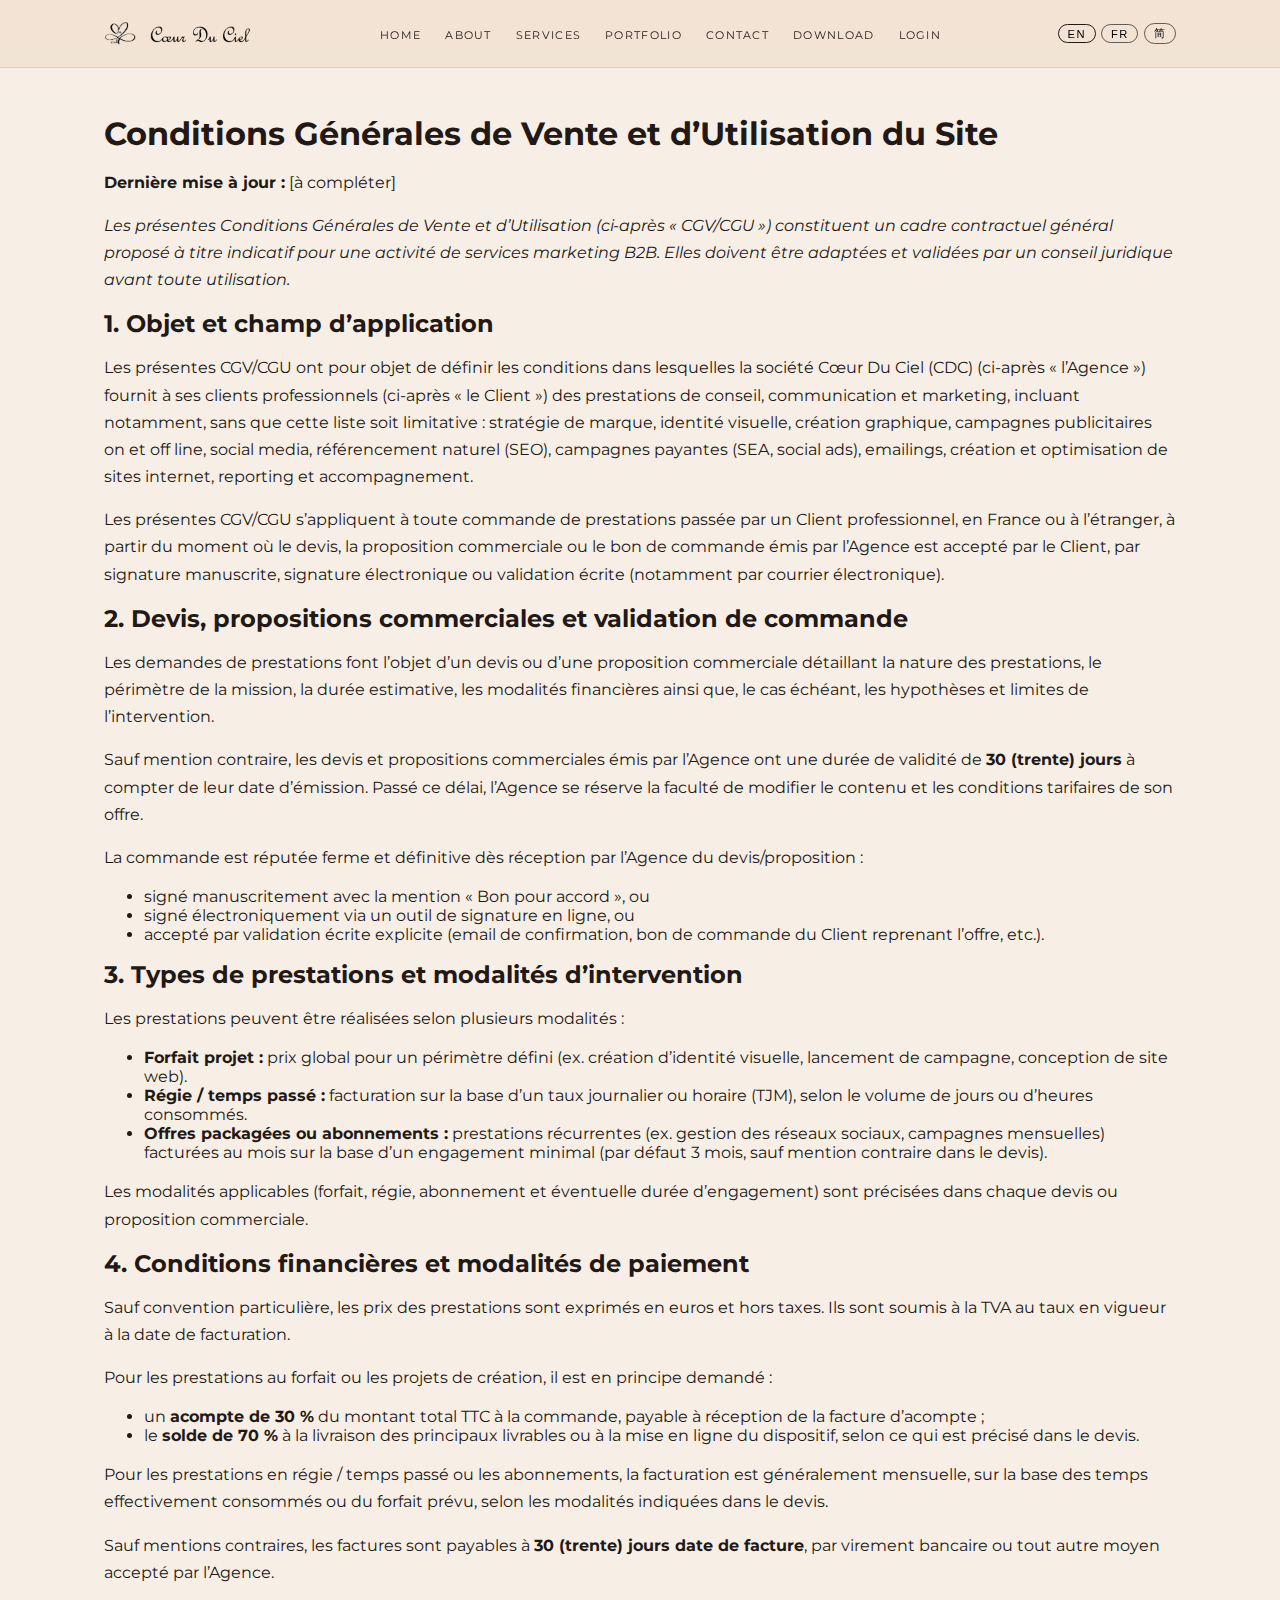
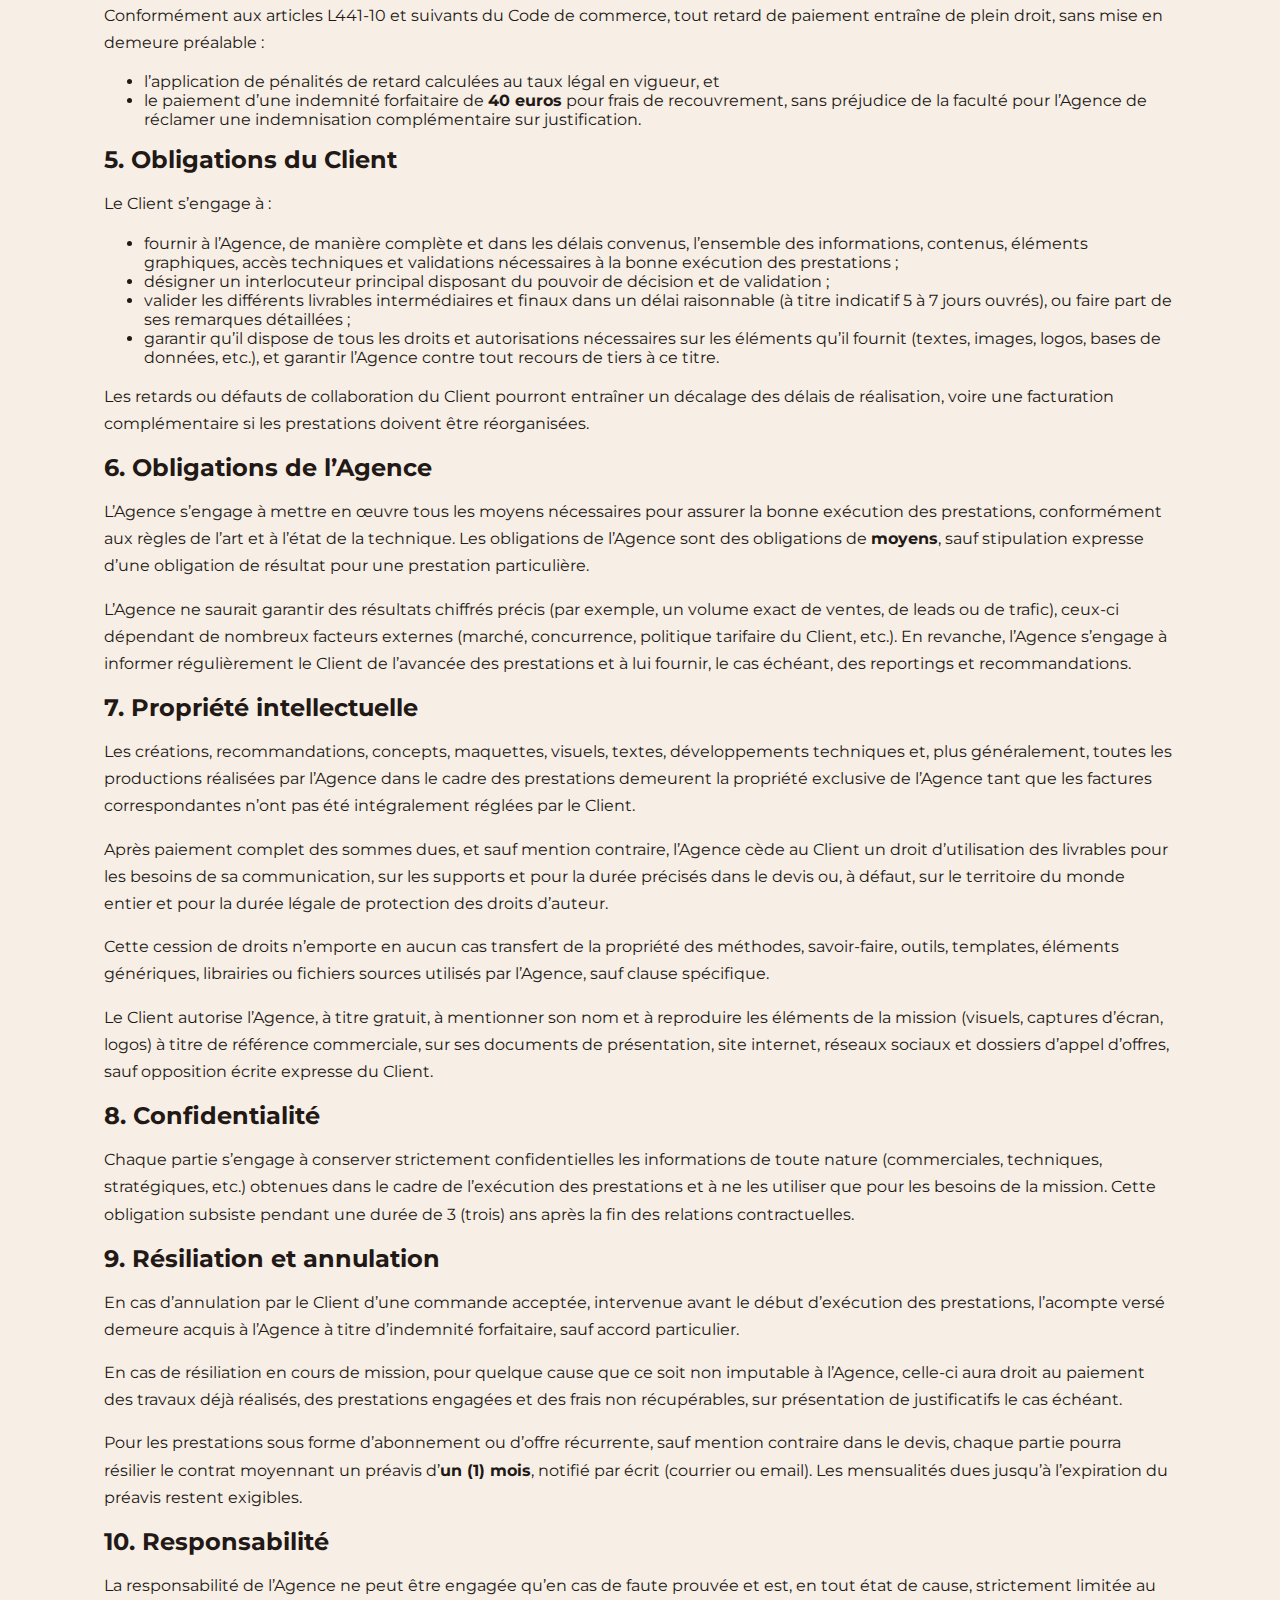
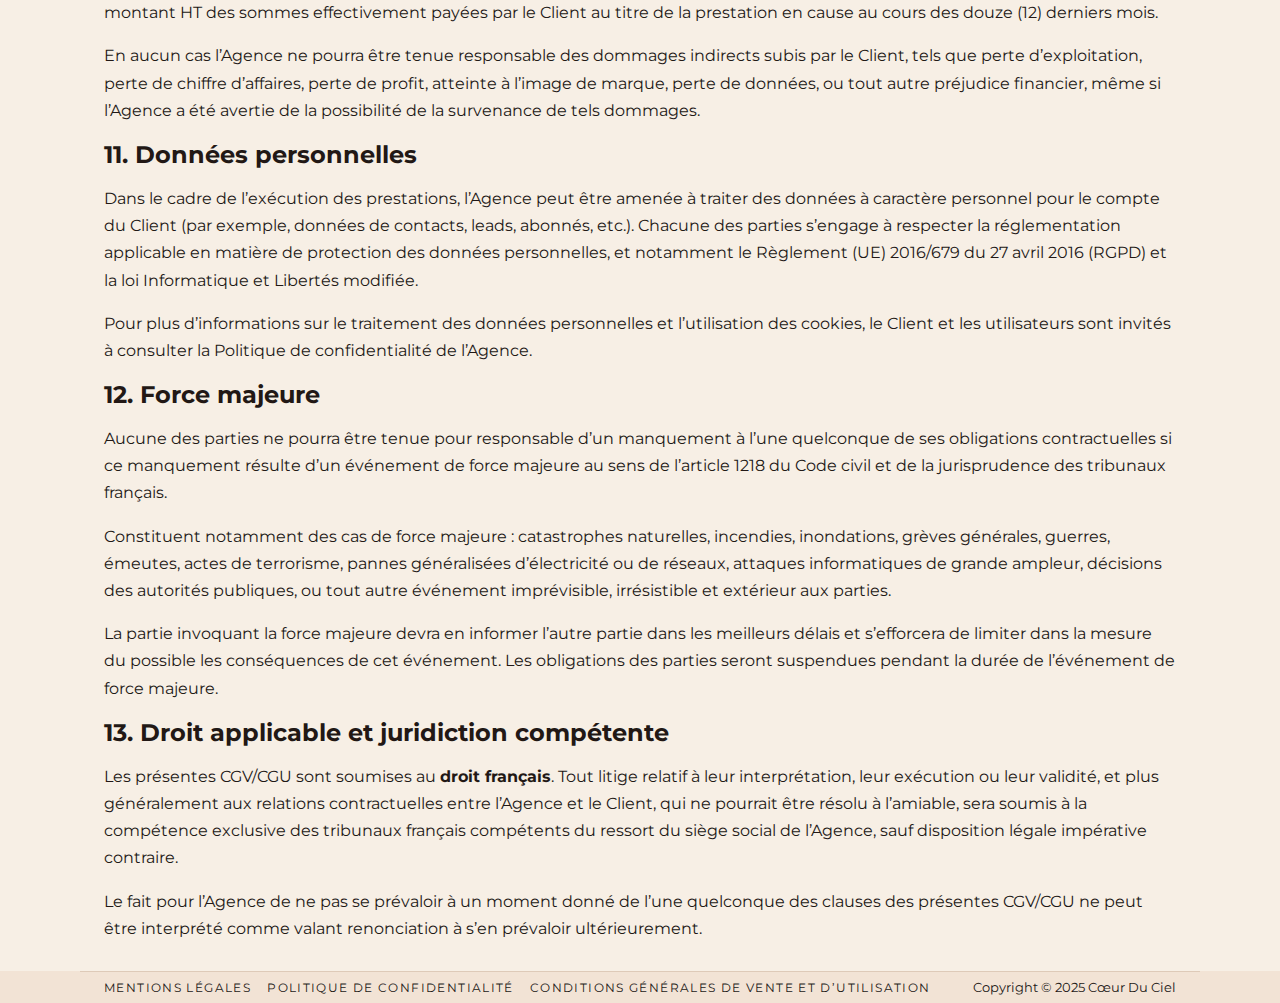
<file: cgv.html>
<!DOCTYPE html>
<html lang="fr">
<head>
  <meta charset="UTF-8" />
  <meta name="viewport" content="width=device-width, initial-scale=1.0" />
  <title>Conditions Générales de Vente et d’Utilisation - Coeur Du Ciel (CDC)</title>
  <link rel="stylesheet" href="styles.css" />
  <link rel="preconnect" href="https://fonts.googleapis.com" />
  <link rel="preconnect" href="https://fonts.gstatic.com" crossorigin />
  <link href="https://fonts.googleapis.com/css2?family=Montserrat:wght@300;400;500;600;700&display=swap" rel="stylesheet" />
  <script defer src="script.js"></script>
</head>
<body>
  <div data-shared-header></div>

  <main>
    <section class="section neutral-section legal-section">
      <div class="container scroll-target">
        <h1>Conditions Générales de Vente et d’Utilisation du Site</h1>
        <p><strong>Dernière mise à jour :</strong> [à compléter]</p>
        <p><em>Les présentes Conditions Générales de Vente et d’Utilisation (ci-après « CGV/CGU ») constituent un cadre contractuel général proposé à titre indicatif pour une activité de services marketing B2B. Elles doivent être adaptées et validées par un conseil juridique avant toute utilisation.</em></p>

        <h2>1. Objet et champ d’application</h2>
        <p>Les présentes CGV/CGU ont pour objet de définir les conditions dans lesquelles la société Cœur Du Ciel (CDC) (ci-après « l’Agence ») fournit à ses clients professionnels (ci-après « le Client ») des prestations de conseil, communication et marketing, incluant notamment, sans que cette liste soit limitative : stratégie de marque, identité visuelle, création graphique, campagnes publicitaires on et off line, social media, référencement naturel (SEO), campagnes payantes (SEA, social ads), emailings, création et optimisation de sites internet, reporting et accompagnement.</p>
        <p>Les présentes CGV/CGU s’appliquent à toute commande de prestations passée par un Client professionnel, en France ou à l’étranger, à partir du moment où le devis, la proposition commerciale ou le bon de commande émis par l’Agence est accepté par le Client, par signature manuscrite, signature électronique ou validation écrite (notamment par courrier électronique).</p>

        <h2>2. Devis, propositions commerciales et validation de commande</h2>
        <p>Les demandes de prestations font l’objet d’un devis ou d’une proposition commerciale détaillant la nature des prestations, le périmètre de la mission, la durée estimative, les modalités financières ainsi que, le cas échéant, les hypothèses et limites de l’intervention.</p>
        <p>Sauf mention contraire, les devis et propositions commerciales émis par l’Agence ont une durée de validité de <strong>30 (trente) jours</strong> à compter de leur date d’émission. Passé ce délai, l’Agence se réserve la faculté de modifier le contenu et les conditions tarifaires de son offre.</p>
        <p>La commande est réputée ferme et définitive dès réception par l’Agence du devis/proposition :</p>
        <ul>
          <li>signé manuscritement avec la mention « Bon pour accord », ou</li>
          <li>signé électroniquement via un outil de signature en ligne, ou</li>
          <li>accepté par validation écrite explicite (email de confirmation, bon de commande du Client reprenant l’offre, etc.).</li>
        </ul>

        <h2>3. Types de prestations et modalités d’intervention</h2>
        <p>Les prestations peuvent être réalisées selon plusieurs modalités :</p>
        <ul>
          <li><strong>Forfait projet :</strong> prix global pour un périmètre défini (ex. création d’identité visuelle, lancement de campagne, conception de site web).</li>
          <li><strong>Régie / temps passé :</strong> facturation sur la base d’un taux journalier ou horaire (TJM), selon le volume de jours ou d’heures consommés.</li>
          <li><strong>Offres packagées ou abonnements :</strong> prestations récurrentes (ex. gestion des réseaux sociaux, campagnes mensuelles) facturées au mois sur la base d’un engagement minimal (par défaut 3 mois, sauf mention contraire dans le devis).</li>
        </ul>
        <p>Les modalités applicables (forfait, régie, abonnement et éventuelle durée d’engagement) sont précisées dans chaque devis ou proposition commerciale.</p>

        <h2>4. Conditions financières et modalités de paiement</h2>
        <p>Sauf convention particulière, les prix des prestations sont exprimés en euros et hors taxes. Ils sont soumis à la TVA au taux en vigueur à la date de facturation.</p>
        <p>Pour les prestations au forfait ou les projets de création, il est en principe demandé :</p>
        <ul>
          <li>un <strong>acompte de 30&nbsp;%</strong> du montant total TTC à la commande, payable à réception de la facture d’acompte ;</li>
          <li>le <strong>solde de 70&nbsp;%</strong> à la livraison des principaux livrables ou à la mise en ligne du dispositif, selon ce qui est précisé dans le devis.</li>
        </ul>
        <p>Pour les prestations en régie / temps passé ou les abonnements, la facturation est généralement mensuelle, sur la base des temps effectivement consommés ou du forfait prévu, selon les modalités indiquées dans le devis.</p>
        <p>Sauf mentions contraires, les factures sont payables à <strong>30 (trente) jours date de facture</strong>, par virement bancaire ou tout autre moyen accepté par l’Agence.</p>
        <p>Conformément aux articles L441-10 et suivants du Code de commerce, tout retard de paiement entraîne de plein droit, sans mise en demeure préalable :</p>
        <ul>
          <li>l’application de pénalités de retard calculées au taux légal en vigueur, et</li>
          <li>le paiement d’une indemnité forfaitaire de <strong>40 euros</strong> pour frais de recouvrement, sans préjudice de la faculté pour l’Agence de réclamer une indemnisation complémentaire sur justification.</li>
        </ul>

        <h2>5. Obligations du Client</h2>
        <p>Le Client s’engage à :</p>
        <ul>
          <li>fournir à l’Agence, de manière complète et dans les délais convenus, l’ensemble des informations, contenus, éléments graphiques, accès techniques et validations nécessaires à la bonne exécution des prestations ;</li>
          <li>désigner un interlocuteur principal disposant du pouvoir de décision et de validation ;</li>
          <li>valider les différents livrables intermédiaires et finaux dans un délai raisonnable (à titre indicatif 5 à 7 jours ouvrés), ou faire part de ses remarques détaillées ;</li>
          <li>garantir qu’il dispose de tous les droits et autorisations nécessaires sur les éléments qu’il fournit (textes, images, logos, bases de données, etc.), et garantir l’Agence contre tout recours de tiers à ce titre.</li>
        </ul>
        <p>Les retards ou défauts de collaboration du Client pourront entraîner un décalage des délais de réalisation, voire une facturation complémentaire si les prestations doivent être réorganisées.</p>

        <h2>6. Obligations de l’Agence</h2>
        <p>L’Agence s’engage à mettre en œuvre tous les moyens nécessaires pour assurer la bonne exécution des prestations, conformément aux règles de l’art et à l’état de la technique. Les obligations de l’Agence sont des obligations de <strong>moyens</strong>, sauf stipulation expresse d’une obligation de résultat pour une prestation particulière.</p>
        <p>L’Agence ne saurait garantir des résultats chiffrés précis (par exemple, un volume exact de ventes, de leads ou de trafic), ceux-ci dépendant de nombreux facteurs externes (marché, concurrence, politique tarifaire du Client, etc.). En revanche, l’Agence s’engage à informer régulièrement le Client de l’avancée des prestations et à lui fournir, le cas échéant, des reportings et recommandations.</p>

        <h2>7. Propriété intellectuelle</h2>
        <p>Les créations, recommandations, concepts, maquettes, visuels, textes, développements techniques et, plus généralement, toutes les productions réalisées par l’Agence dans le cadre des prestations demeurent la propriété exclusive de l’Agence tant que les factures correspondantes n’ont pas été intégralement réglées par le Client.</p>
        <p>Après paiement complet des sommes dues, et sauf mention contraire, l’Agence cède au Client un droit d’utilisation des livrables pour les besoins de sa communication, sur les supports et pour la durée précisés dans le devis ou, à défaut, sur le territoire du monde entier et pour la durée légale de protection des droits d’auteur.</p>
        <p>Cette cession de droits n’emporte en aucun cas transfert de la propriété des méthodes, savoir-faire, outils, templates, éléments génériques, librairies ou fichiers sources utilisés par l’Agence, sauf clause spécifique.</p>
        <p>Le Client autorise l’Agence, à titre gratuit, à mentionner son nom et à reproduire les éléments de la mission (visuels, captures d’écran, logos) à titre de référence commerciale, sur ses documents de présentation, site internet, réseaux sociaux et dossiers d’appel d’offres, sauf opposition écrite expresse du Client.</p>

        <h2>8. Confidentialité</h2>
        <p>Chaque partie s’engage à conserver strictement confidentielles les informations de toute nature (commerciales, techniques, stratégiques, etc.) obtenues dans le cadre de l’exécution des prestations et à ne les utiliser que pour les besoins de la mission. Cette obligation subsiste pendant une durée de 3 (trois) ans après la fin des relations contractuelles.</p>

        <h2>9. Résiliation et annulation</h2>
        <p>En cas d’annulation par le Client d’une commande acceptée, intervenue avant le début d’exécution des prestations, l’acompte versé demeure acquis à l’Agence à titre d’indemnité forfaitaire, sauf accord particulier.</p>
        <p>En cas de résiliation en cours de mission, pour quelque cause que ce soit non imputable à l’Agence, celle-ci aura droit au paiement des travaux déjà réalisés, des prestations engagées et des frais non récupérables, sur présentation de justificatifs le cas échéant.</p>
        <p>Pour les prestations sous forme d’abonnement ou d’offre récurrente, sauf mention contraire dans le devis, chaque partie pourra résilier le contrat moyennant un préavis d’<strong>un (1) mois</strong>, notifié par écrit (courrier ou email). Les mensualités dues jusqu’à l’expiration du préavis restent exigibles.</p>

        <h2>10. Responsabilité</h2>
        <p>La responsabilité de l’Agence ne peut être engagée qu’en cas de faute prouvée et est, en tout état de cause, strictement limitée au montant HT des sommes effectivement payées par le Client au titre de la prestation en cause au cours des douze (12) derniers mois.</p>
        <p>En aucun cas l’Agence ne pourra être tenue responsable des dommages indirects subis par le Client, tels que perte d’exploitation, perte de chiffre d’affaires, perte de profit, atteinte à l’image de marque, perte de données, ou tout autre préjudice financier, même si l’Agence a été avertie de la possibilité de la survenance de tels dommages.</p>

        <h2>11. Données personnelles</h2>
        <p>Dans le cadre de l’exécution des prestations, l’Agence peut être amenée à traiter des données à caractère personnel pour le compte du Client (par exemple, données de contacts, leads, abonnés, etc.). Chacune des parties s’engage à respecter la réglementation applicable en matière de protection des données personnelles, et notamment le Règlement (UE) 2016/679 du 27 avril 2016 (RGPD) et la loi Informatique et Libertés modifiée.</p>
        <p>Pour plus d’informations sur le traitement des données personnelles et l’utilisation des cookies, le Client et les utilisateurs sont invités à consulter la <a href="politique-confidentialite.html">Politique de confidentialité</a> de l’Agence.</p>

        <h2>12. Force majeure</h2>
        <p>Aucune des parties ne pourra être tenue pour responsable d’un manquement à l’une quelconque de ses obligations contractuelles si ce manquement résulte d’un événement de force majeure au sens de l’article 1218 du Code civil et de la jurisprudence des tribunaux français.</p>
        <p>Constituent notamment des cas de force majeure : catastrophes naturelles, incendies, inondations, grèves générales, guerres, émeutes, actes de terrorisme, pannes généralisées d’électricité ou de réseaux, attaques informatiques de grande ampleur, décisions des autorités publiques, ou tout autre événement imprévisible, irrésistible et extérieur aux parties.</p>
        <p>La partie invoquant la force majeure devra en informer l’autre partie dans les meilleurs délais et s’efforcera de limiter dans la mesure du possible les conséquences de cet événement. Les obligations des parties seront suspendues pendant la durée de l’événement de force majeure.</p>

        <h2>13. Droit applicable et juridiction compétente</h2>
        <p>Les présentes CGV/CGU sont soumises au <strong>droit français</strong>. Tout litige relatif à leur interprétation, leur exécution ou leur validité, et plus généralement aux relations contractuelles entre l’Agence et le Client, qui ne pourrait être résolu à l’amiable, sera soumis à la compétence exclusive des tribunaux français compétents du ressort du siège social de l’Agence, sauf disposition légale impérative contraire.</p>

        <p>Le fait pour l’Agence de ne pas se prévaloir à un moment donné de l’une quelconque des clauses des présentes CGV/CGU ne peut être interprété comme valant renonciation à s’en prévaloir ultérieurement.</p>
      </div>
    </section>
  </main>

  <div data-shared-footer></div>
</body>
</html>
</file>
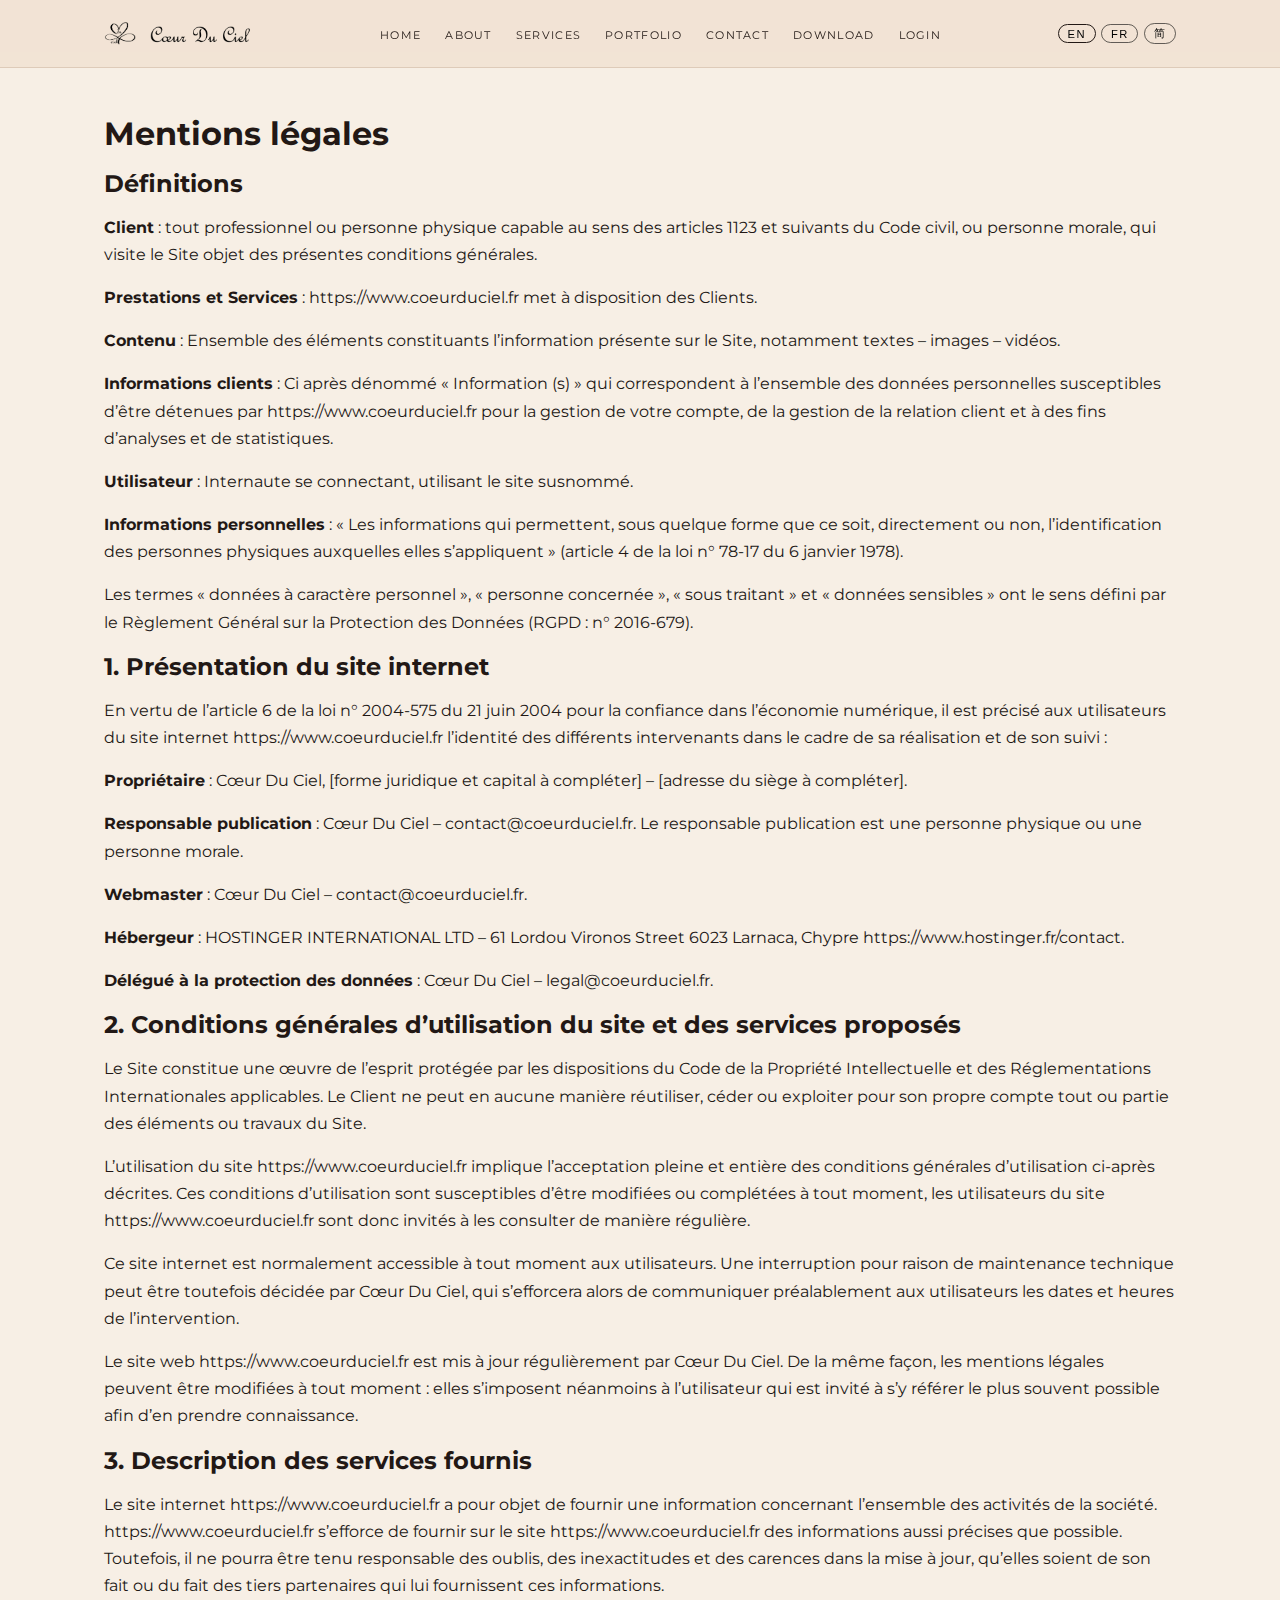
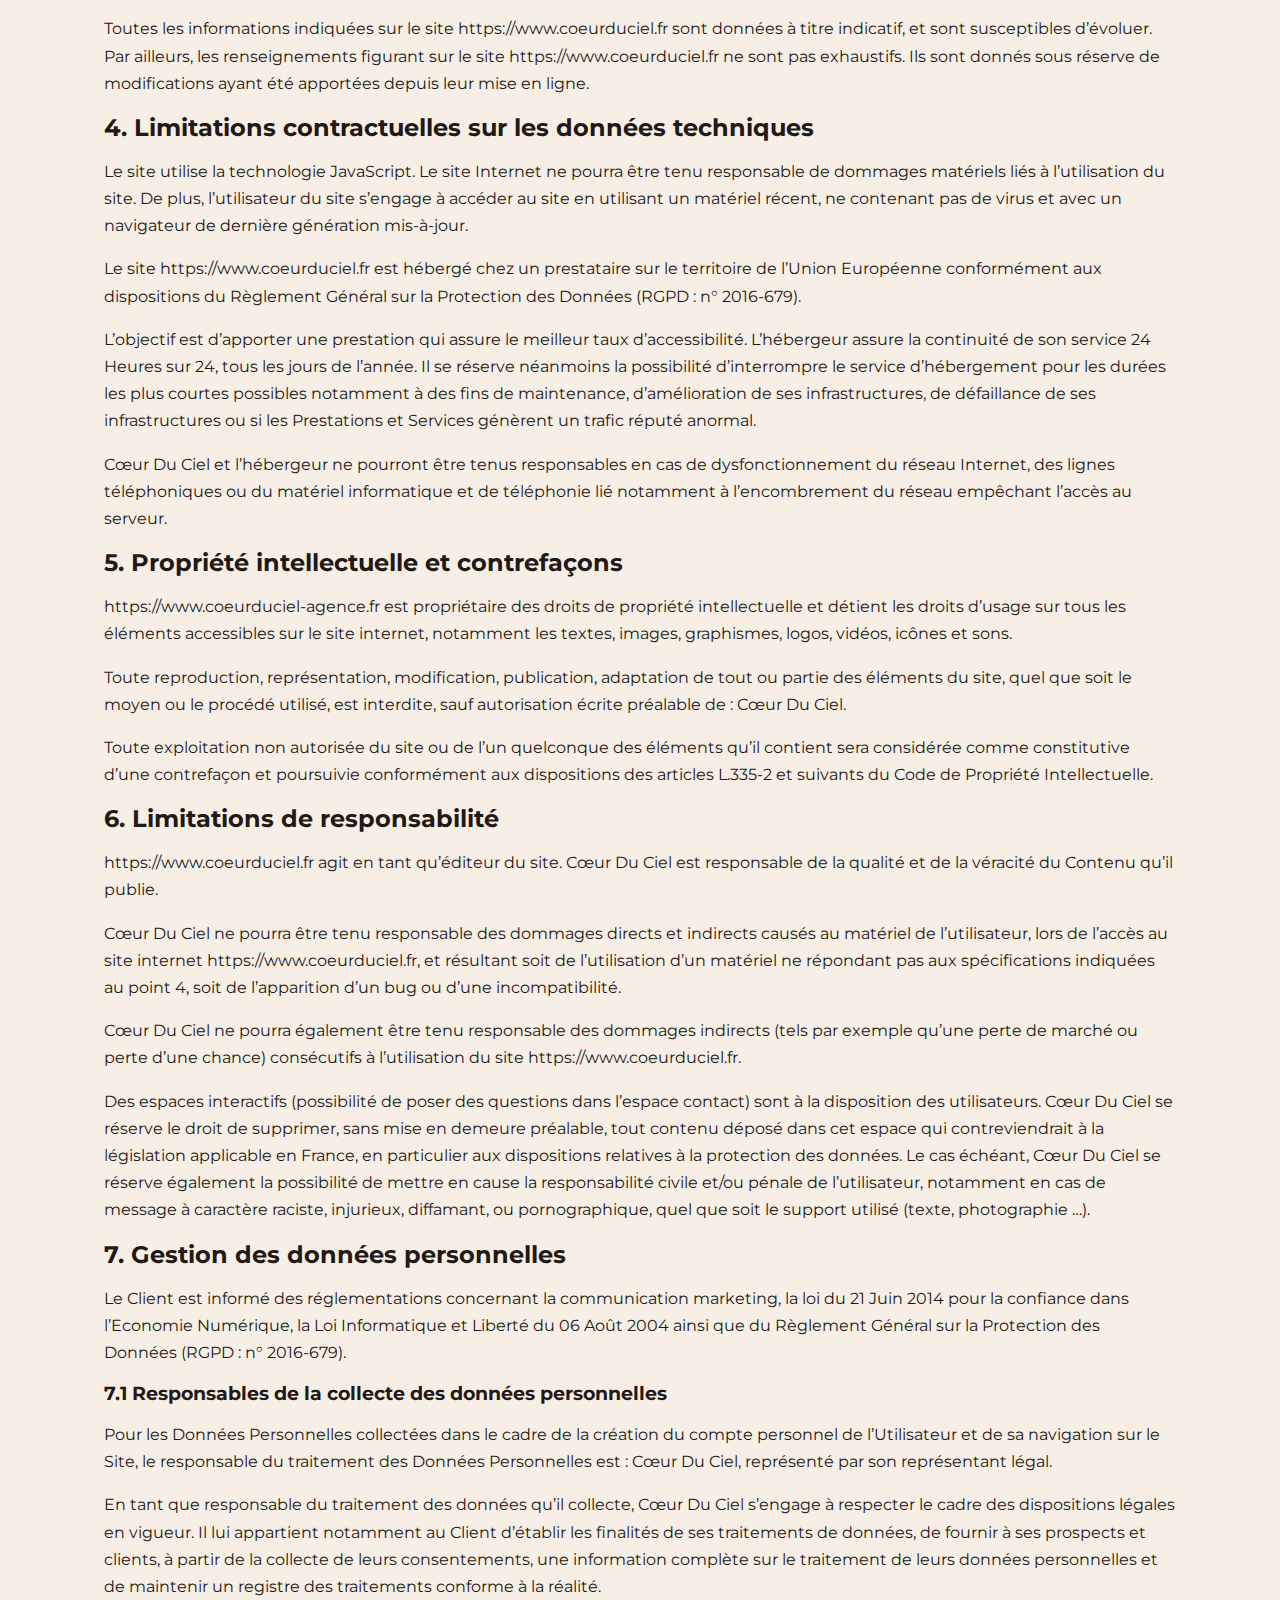
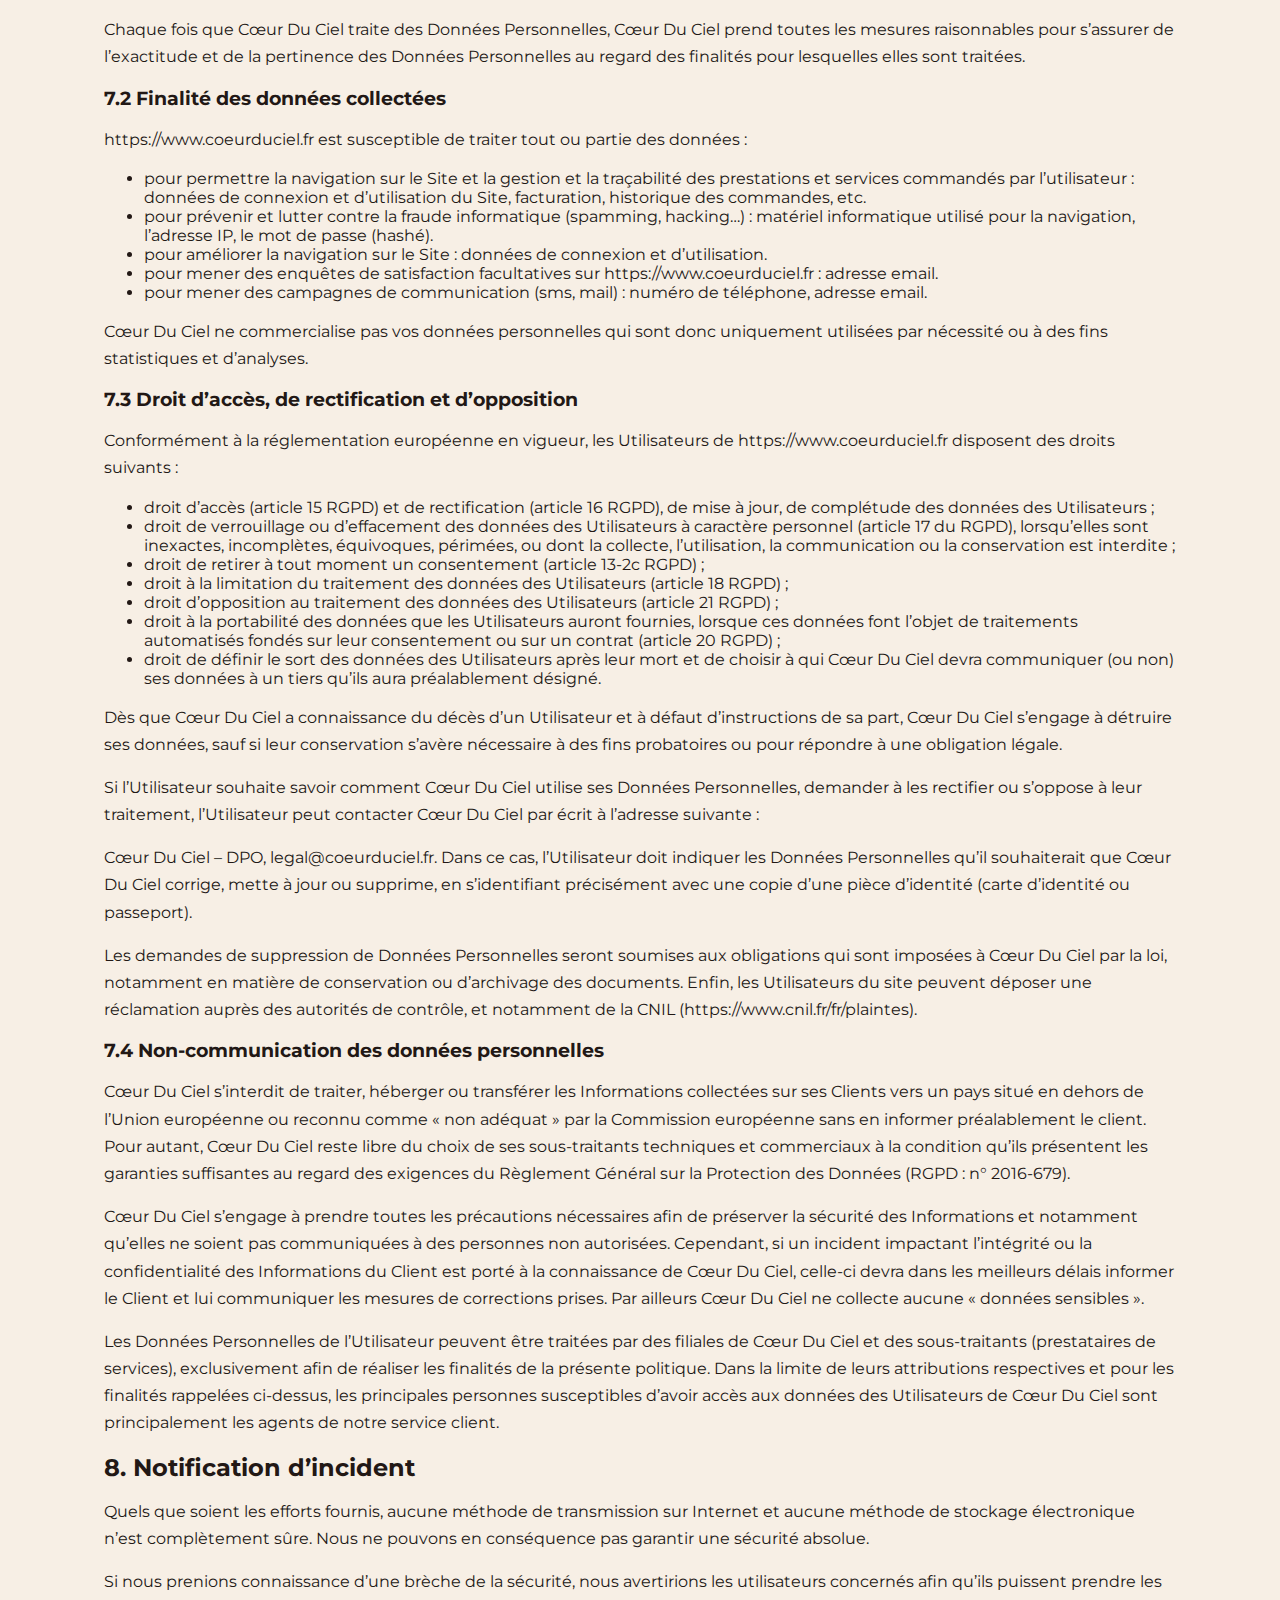
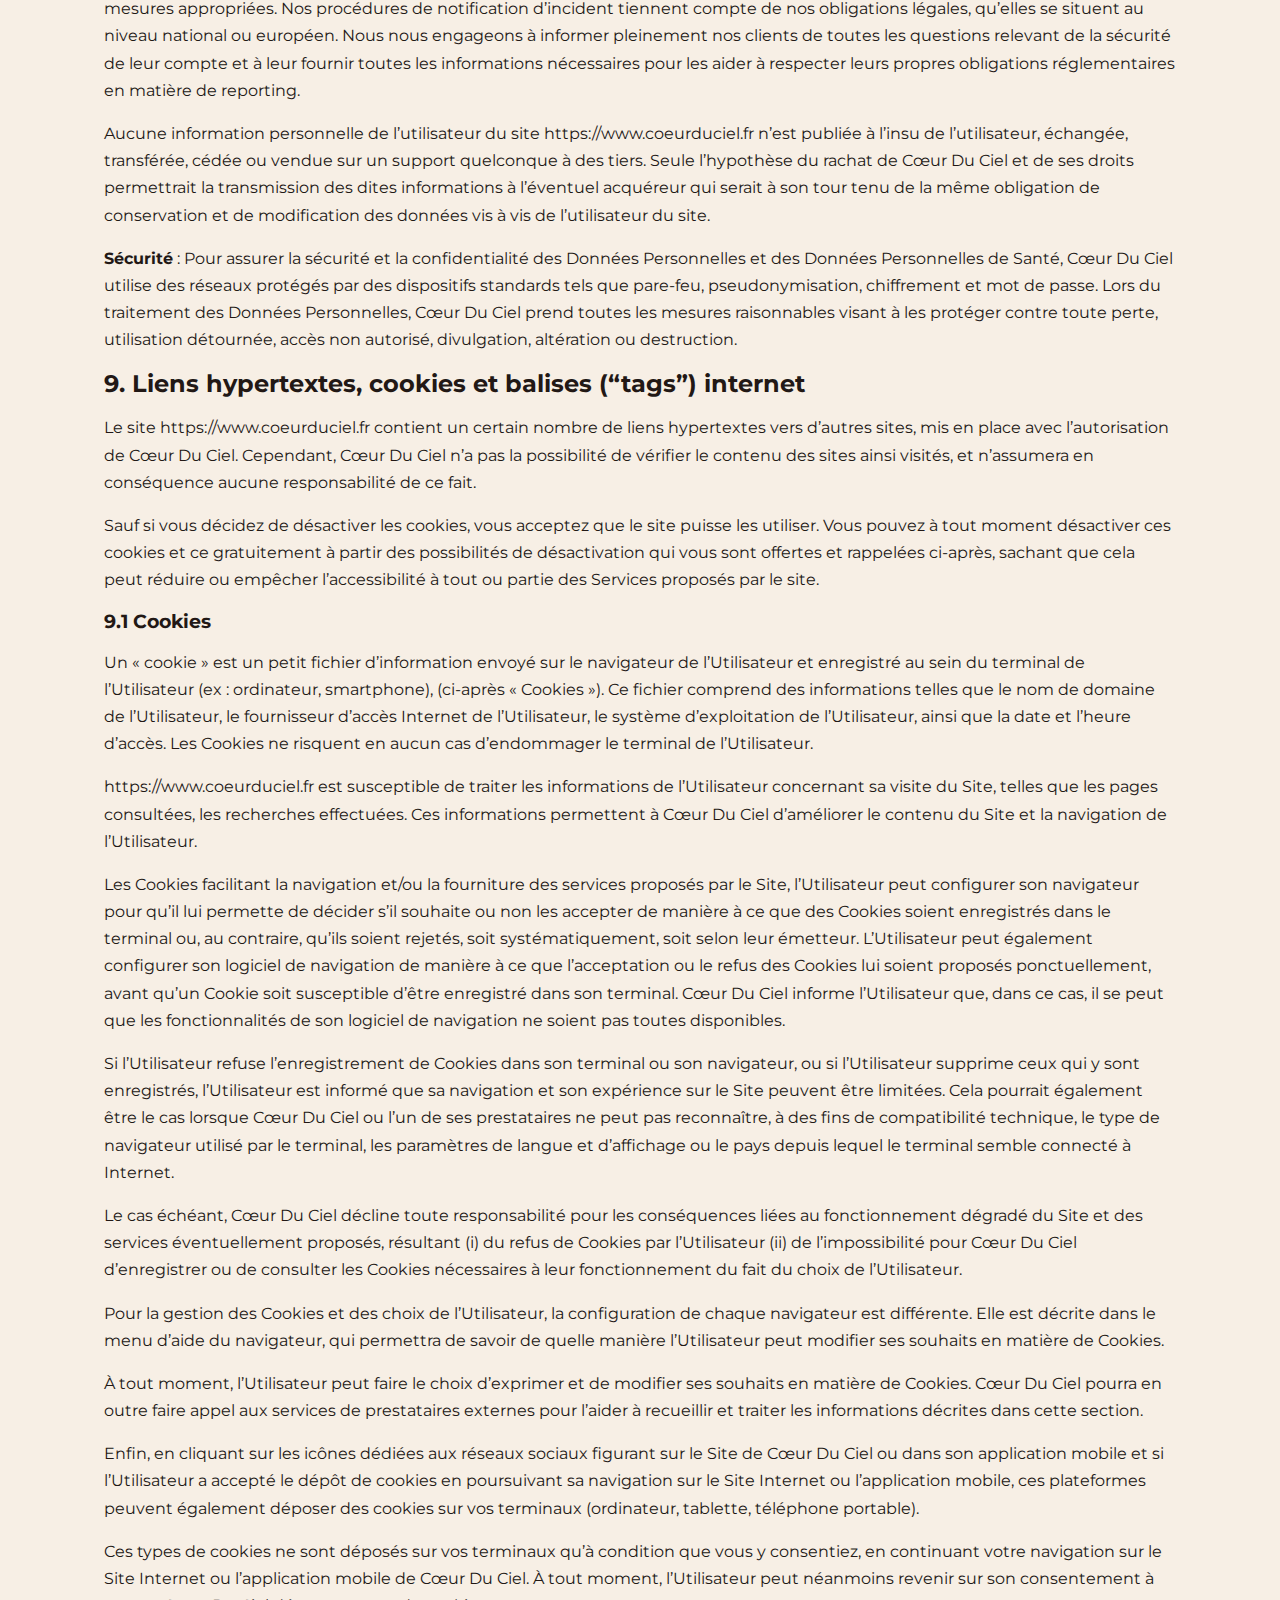
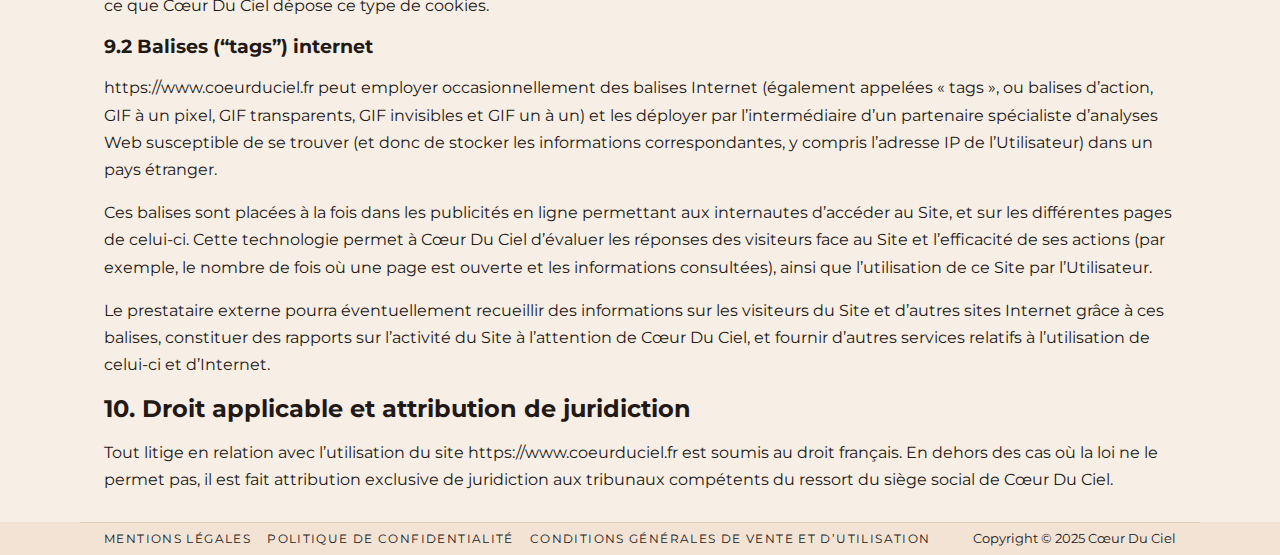
<file: mentions-legales.html>
<!DOCTYPE html>
<html lang="fr">
<head>
  <meta charset="UTF-8" />
  <meta name="viewport" content="width=device-width, initial-scale=1.0" />
  <title>Mentions légales - Coeur Du Ciel (CDC)</title>
  <link rel="stylesheet" href="styles.css" />
  <link rel="preconnect" href="https://fonts.googleapis.com" />
  <link rel="preconnect" href="https://fonts.gstatic.com" crossorigin />
  <link href="https://fonts.googleapis.com/css2?family=Montserrat:wght@300;400;500;600;700&display=swap" rel="stylesheet" />
  <script defer src="script.js"></script>
</head>
<body>
  <div data-shared-header></div>

  <main>
    <section class="section neutral-section legal-section">
      <div class="container scroll-target">
        <h1>Mentions légales</h1>

        <h2>Définitions</h2>
        <p><strong>Client</strong> : tout professionnel ou personne physique capable au sens des articles 1123 et suivants du Code civil, ou personne morale, qui visite le Site objet des présentes conditions générales.</p>
        <p><strong>Prestations et Services</strong> : https://www.coeurduciel.fr met à disposition des Clients.</p>
        <p><strong>Contenu</strong> : Ensemble des éléments constituants l’information présente sur le Site, notamment textes – images – vidéos.</p>
        <p><strong>Informations clients</strong> : Ci après dénommé « Information (s) » qui correspondent à l’ensemble des données personnelles susceptibles d’être détenues par https://www.coeurduciel.fr pour la gestion de votre compte, de la gestion de la relation client et à des fins d’analyses et de statistiques.</p>
        <p><strong>Utilisateur</strong> : Internaute se connectant, utilisant le site susnommé.</p>
        <p><strong>Informations personnelles</strong> : « Les informations qui permettent, sous quelque forme que ce soit, directement ou non, l’identification des personnes physiques auxquelles elles s’appliquent » (article 4 de la loi n° 78-17 du 6 janvier 1978).</p>
        <p>Les termes « données à caractère personnel », « personne concernée », « sous traitant » et « données sensibles » ont le sens défini par le Règlement Général sur la Protection des Données (RGPD : n° 2016-679).</p>

        <h2>1. Présentation du site internet</h2>
        <p>En vertu de l’article 6 de la loi n° 2004-575 du 21 juin 2004 pour la confiance dans l’économie numérique, il est précisé aux utilisateurs du site internet https://www.coeurduciel.fr l’identité des différents intervenants dans le cadre de sa réalisation et de son suivi :</p>
        <p><strong>Propriétaire</strong> : Cœur Du Ciel, [forme juridique et capital à compléter] – [adresse du siège à compléter].</p>
        <p><strong>Responsable publication</strong> : Cœur Du Ciel – contact@coeurduciel.fr. Le responsable publication est une personne physique ou une personne morale.</p>
        <p><strong>Webmaster</strong> : Cœur Du Ciel – contact@coeurduciel.fr.</p>
        <p><strong>Hébergeur</strong> : HOSTINGER INTERNATIONAL LTD – 61 Lordou Vironos Street 6023 Larnaca, Chypre https://www.hostinger.fr/contact.</p>
        <p><strong>Délégué à la protection des données</strong> : Cœur Du Ciel – legal@coeurduciel.fr.</p>

        <h2>2. Conditions générales d’utilisation du site et des services proposés</h2>
        <p>Le Site constitue une œuvre de l’esprit protégée par les dispositions du Code de la Propriété Intellectuelle et des Réglementations Internationales applicables. Le Client ne peut en aucune manière réutiliser, céder ou exploiter pour son propre compte tout ou partie des éléments ou travaux du Site.</p>
        <p>L’utilisation du site https://www.coeurduciel.fr implique l’acceptation pleine et entière des conditions générales d’utilisation ci-après décrites. Ces conditions d’utilisation sont susceptibles d’être modifiées ou complétées à tout moment, les utilisateurs du site https://www.coeurduciel.fr sont donc invités à les consulter de manière régulière.</p>
        <p>Ce site internet est normalement accessible à tout moment aux utilisateurs. Une interruption pour raison de maintenance technique peut être toutefois décidée par Cœur Du Ciel, qui s’efforcera alors de communiquer préalablement aux utilisateurs les dates et heures de l’intervention.</p>
        <p>Le site web https://www.coeurduciel.fr est mis à jour régulièrement par Cœur Du Ciel. De la même façon, les mentions légales peuvent être modifiées à tout moment : elles s’imposent néanmoins à l’utilisateur qui est invité à s’y référer le plus souvent possible afin d’en prendre connaissance.</p>

        <h2>3. Description des services fournis</h2>
        <p>Le site internet https://www.coeurduciel.fr a pour objet de fournir une information concernant l’ensemble des activités de la société. https://www.coeurduciel.fr s’efforce de fournir sur le site https://www.coeurduciel.fr des informations aussi précises que possible. Toutefois, il ne pourra être tenu responsable des oublis, des inexactitudes et des carences dans la mise à jour, qu’elles soient de son fait ou du fait des tiers partenaires qui lui fournissent ces informations.</p>
        <p>Toutes les informations indiquées sur le site https://www.coeurduciel.fr sont données à titre indicatif, et sont susceptibles d’évoluer. Par ailleurs, les renseignements figurant sur le site https://www.coeurduciel.fr ne sont pas exhaustifs. Ils sont donnés sous réserve de modifications ayant été apportées depuis leur mise en ligne.</p>

        <h2>4. Limitations contractuelles sur les données techniques</h2>
        <p>Le site utilise la technologie JavaScript. Le site Internet ne pourra être tenu responsable de dommages matériels liés à l’utilisation du site. De plus, l’utilisateur du site s’engage à accéder au site en utilisant un matériel récent, ne contenant pas de virus et avec un navigateur de dernière génération mis-à-jour.</p>
        <p>Le site https://www.coeurduciel.fr est hébergé chez un prestataire sur le territoire de l’Union Européenne conformément aux dispositions du Règlement Général sur la Protection des Données (RGPD : n° 2016-679).</p>
        <p>L’objectif est d’apporter une prestation qui assure le meilleur taux d’accessibilité. L’hébergeur assure la continuité de son service 24 Heures sur 24, tous les jours de l’année. Il se réserve néanmoins la possibilité d’interrompre le service d’hébergement pour les durées les plus courtes possibles notamment à des fins de maintenance, d’amélioration de ses infrastructures, de défaillance de ses infrastructures ou si les Prestations et Services génèrent un trafic réputé anormal.</p>
        <p>Cœur Du Ciel et l’hébergeur ne pourront être tenus responsables en cas de dysfonctionnement du réseau Internet, des lignes téléphoniques ou du matériel informatique et de téléphonie lié notamment à l’encombrement du réseau empêchant l’accès au serveur.</p>

        <h2>5. Propriété intellectuelle et contrefaçons</h2>
        <p>https://www.coeurduciel-agence.fr est propriétaire des droits de propriété intellectuelle et détient les droits d’usage sur tous les éléments accessibles sur le site internet, notamment les textes, images, graphismes, logos, vidéos, icônes et sons.</p>
        <p>Toute reproduction, représentation, modification, publication, adaptation de tout ou partie des éléments du site, quel que soit le moyen ou le procédé utilisé, est interdite, sauf autorisation écrite préalable de : Cœur Du Ciel.</p>
        <p>Toute exploitation non autorisée du site ou de l’un quelconque des éléments qu’il contient sera considérée comme constitutive d’une contrefaçon et poursuivie conformément aux dispositions des articles L.335-2 et suivants du Code de Propriété Intellectuelle.</p>

        <h2>6. Limitations de responsabilité</h2>
        <p>https://www.coeurduciel.fr agit en tant qu’éditeur du site. Cœur Du Ciel est responsable de la qualité et de la véracité du Contenu qu’il publie.</p>
        <p>Cœur Du Ciel ne pourra être tenu responsable des dommages directs et indirects causés au matériel de l’utilisateur, lors de l’accès au site internet https://www.coeurduciel.fr, et résultant soit de l’utilisation d’un matériel ne répondant pas aux spécifications indiquées au point 4, soit de l’apparition d’un bug ou d’une incompatibilité.</p>
        <p>Cœur Du Ciel ne pourra également être tenu responsable des dommages indirects (tels par exemple qu’une perte de marché ou perte d’une chance) consécutifs à l’utilisation du site https://www.coeurduciel.fr.</p>
        <p>Des espaces interactifs (possibilité de poser des questions dans l’espace contact) sont à la disposition des utilisateurs. Cœur Du Ciel se réserve le droit de supprimer, sans mise en demeure préalable, tout contenu déposé dans cet espace qui contreviendrait à la législation applicable en France, en particulier aux dispositions relatives à la protection des données. Le cas échéant, Cœur Du Ciel se réserve également la possibilité de mettre en cause la responsabilité civile et/ou pénale de l’utilisateur, notamment en cas de message à caractère raciste, injurieux, diffamant, ou pornographique, quel que soit le support utilisé (texte, photographie …).</p>

        <h2>7. Gestion des données personnelles</h2>
        <p>Le Client est informé des réglementations concernant la communication marketing, la loi du 21 Juin 2014 pour la confiance dans l’Economie Numérique, la Loi Informatique et Liberté du 06 Août 2004 ainsi que du Règlement Général sur la Protection des Données (RGPD : n° 2016-679).</p>

        <h3>7.1 Responsables de la collecte des données personnelles</h3>
        <p>Pour les Données Personnelles collectées dans le cadre de la création du compte personnel de l’Utilisateur et de sa navigation sur le Site, le responsable du traitement des Données Personnelles est : Cœur Du Ciel, représenté par son représentant légal.</p>
        <p>En tant que responsable du traitement des données qu’il collecte, Cœur Du Ciel s’engage à respecter le cadre des dispositions légales en vigueur. Il lui appartient notamment au Client d’établir les finalités de ses traitements de données, de fournir à ses prospects et clients, à partir de la collecte de leurs consentements, une information complète sur le traitement de leurs données personnelles et de maintenir un registre des traitements conforme à la réalité.</p>
        <p>Chaque fois que Cœur Du Ciel traite des Données Personnelles, Cœur Du Ciel prend toutes les mesures raisonnables pour s’assurer de l’exactitude et de la pertinence des Données Personnelles au regard des finalités pour lesquelles elles sont traitées.</p>

        <h3>7.2 Finalité des données collectées</h3>
        <p>https://www.coeurduciel.fr est susceptible de traiter tout ou partie des données :</p>
        <ul>
          <li>pour permettre la navigation sur le Site et la gestion et la traçabilité des prestations et services commandés par l’utilisateur : données de connexion et d’utilisation du Site, facturation, historique des commandes, etc.</li>
          <li>pour prévenir et lutter contre la fraude informatique (spamming, hacking…) : matériel informatique utilisé pour la navigation, l’adresse IP, le mot de passe (hashé).</li>
          <li>pour améliorer la navigation sur le Site : données de connexion et d’utilisation.</li>
          <li>pour mener des enquêtes de satisfaction facultatives sur https://www.coeurduciel.fr : adresse email.</li>
          <li>pour mener des campagnes de communication (sms, mail) : numéro de téléphone, adresse email.</li>
        </ul>
        <p>Cœur Du Ciel ne commercialise pas vos données personnelles qui sont donc uniquement utilisées par nécessité ou à des fins statistiques et d’analyses.</p>

        <h3>7.3 Droit d’accès, de rectification et d’opposition</h3>
        <p>Conformément à la réglementation européenne en vigueur, les Utilisateurs de https://www.coeurduciel.fr disposent des droits suivants :</p>
        <ul>
          <li>droit d’accès (article 15 RGPD) et de rectification (article 16 RGPD), de mise à jour, de complétude des données des Utilisateurs ;</li>
          <li>droit de verrouillage ou d’effacement des données des Utilisateurs à caractère personnel (article 17 du RGPD), lorsqu’elles sont inexactes, incomplètes, équivoques, périmées, ou dont la collecte, l’utilisation, la communication ou la conservation est interdite ;</li>
          <li>droit de retirer à tout moment un consentement (article 13-2c RGPD) ;</li>
          <li>droit à la limitation du traitement des données des Utilisateurs (article 18 RGPD) ;</li>
          <li>droit d’opposition au traitement des données des Utilisateurs (article 21 RGPD) ;</li>
          <li>droit à la portabilité des données que les Utilisateurs auront fournies, lorsque ces données font l’objet de traitements automatisés fondés sur leur consentement ou sur un contrat (article 20 RGPD) ;</li>
          <li>droit de définir le sort des données des Utilisateurs après leur mort et de choisir à qui Cœur Du Ciel devra communiquer (ou non) ses données à un tiers qu’ils aura préalablement désigné.</li>
        </ul>
        <p>Dès que Cœur Du Ciel a connaissance du décès d’un Utilisateur et à défaut d’instructions de sa part, Cœur Du Ciel s’engage à détruire ses données, sauf si leur conservation s’avère nécessaire à des fins probatoires ou pour répondre à une obligation légale.</p>
        <p>Si l’Utilisateur souhaite savoir comment Cœur Du Ciel utilise ses Données Personnelles, demander à les rectifier ou s’oppose à leur traitement, l’Utilisateur peut contacter Cœur Du Ciel par écrit à l’adresse suivante :</p>
        <p>Cœur Du Ciel – DPO, legal@coeurduciel.fr. Dans ce cas, l’Utilisateur doit indiquer les Données Personnelles qu’il souhaiterait que Cœur Du Ciel corrige, mette à jour ou supprime, en s’identifiant précisément avec une copie d’une pièce d’identité (carte d’identité ou passeport).</p>
        <p>Les demandes de suppression de Données Personnelles seront soumises aux obligations qui sont imposées à Cœur Du Ciel par la loi, notamment en matière de conservation ou d’archivage des documents. Enfin, les Utilisateurs du site peuvent déposer une réclamation auprès des autorités de contrôle, et notamment de la CNIL (https://www.cnil.fr/fr/plaintes).</p>

        <h3>7.4 Non-communication des données personnelles</h3>
        <p>Cœur Du Ciel s’interdit de traiter, héberger ou transférer les Informations collectées sur ses Clients vers un pays situé en dehors de l’Union européenne ou reconnu comme « non adéquat » par la Commission européenne sans en informer préalablement le client. Pour autant, Cœur Du Ciel reste libre du choix de ses sous-traitants techniques et commerciaux à la condition qu’ils présentent les garanties suffisantes au regard des exigences du Règlement Général sur la Protection des Données (RGPD : n° 2016-679).</p>
        <p>Cœur Du Ciel s’engage à prendre toutes les précautions nécessaires afin de préserver la sécurité des Informations et notamment qu’elles ne soient pas communiquées à des personnes non autorisées. Cependant, si un incident impactant l’intégrité ou la confidentialité des Informations du Client est porté à la connaissance de Cœur Du Ciel, celle-ci devra dans les meilleurs délais informer le Client et lui communiquer les mesures de corrections prises. Par ailleurs Cœur Du Ciel ne collecte aucune « données sensibles ».</p>
        <p>Les Données Personnelles de l’Utilisateur peuvent être traitées par des filiales de Cœur Du Ciel et des sous-traitants (prestataires de services), exclusivement afin de réaliser les finalités de la présente politique. Dans la limite de leurs attributions respectives et pour les finalités rappelées ci-dessus, les principales personnes susceptibles d’avoir accès aux données des Utilisateurs de Cœur Du Ciel sont principalement les agents de notre service client.</p>

        <h2>8. Notification d’incident</h2>
        <p>Quels que soient les efforts fournis, aucune méthode de transmission sur Internet et aucune méthode de stockage électronique n’est complètement sûre. Nous ne pouvons en conséquence pas garantir une sécurité absolue.</p>
        <p>Si nous prenions connaissance d’une brèche de la sécurité, nous avertirions les utilisateurs concernés afin qu’ils puissent prendre les mesures appropriées. Nos procédures de notification d’incident tiennent compte de nos obligations légales, qu’elles se situent au niveau national ou européen. Nous nous engageons à informer pleinement nos clients de toutes les questions relevant de la sécurité de leur compte et à leur fournir toutes les informations nécessaires pour les aider à respecter leurs propres obligations réglementaires en matière de reporting.</p>
        <p>Aucune information personnelle de l’utilisateur du site https://www.coeurduciel.fr n’est publiée à l’insu de l’utilisateur, échangée, transférée, cédée ou vendue sur un support quelconque à des tiers. Seule l’hypothèse du rachat de Cœur Du Ciel et de ses droits permettrait la transmission des dites informations à l’éventuel acquéreur qui serait à son tour tenu de la même obligation de conservation et de modification des données vis à vis de l’utilisateur du site.</p>
        <p><strong>Sécurité</strong> : Pour assurer la sécurité et la confidentialité des Données Personnelles et des Données Personnelles de Santé, Cœur Du Ciel utilise des réseaux protégés par des dispositifs standards tels que pare-feu, pseudonymisation, chiffrement et mot de passe. Lors du traitement des Données Personnelles, Cœur Du Ciel prend toutes les mesures raisonnables visant à les protéger contre toute perte, utilisation détournée, accès non autorisé, divulgation, altération ou destruction.</p>

        <h2>9. Liens hypertextes, cookies et balises (“tags”) internet</h2>
        <p>Le site https://www.coeurduciel.fr contient un certain nombre de liens hypertextes vers d’autres sites, mis en place avec l’autorisation de Cœur Du Ciel. Cependant, Cœur Du Ciel n’a pas la possibilité de vérifier le contenu des sites ainsi visités, et n’assumera en conséquence aucune responsabilité de ce fait.</p>
        <p>Sauf si vous décidez de désactiver les cookies, vous acceptez que le site puisse les utiliser. Vous pouvez à tout moment désactiver ces cookies et ce gratuitement à partir des possibilités de désactivation qui vous sont offertes et rappelées ci-après, sachant que cela peut réduire ou empêcher l’accessibilité à tout ou partie des Services proposés par le site.</p>

        <h3>9.1 Cookies</h3>
        <p>Un « cookie » est un petit fichier d’information envoyé sur le navigateur de l’Utilisateur et enregistré au sein du terminal de l’Utilisateur (ex : ordinateur, smartphone), (ci-après « Cookies »). Ce fichier comprend des informations telles que le nom de domaine de l’Utilisateur, le fournisseur d’accès Internet de l’Utilisateur, le système d’exploitation de l’Utilisateur, ainsi que la date et l’heure d’accès. Les Cookies ne risquent en aucun cas d’endommager le terminal de l’Utilisateur.</p>
        <p>https://www.coeurduciel.fr est susceptible de traiter les informations de l’Utilisateur concernant sa visite du Site, telles que les pages consultées, les recherches effectuées. Ces informations permettent à Cœur Du Ciel d’améliorer le contenu du Site et la navigation de l’Utilisateur.</p>
        <p>Les Cookies facilitant la navigation et/ou la fourniture des services proposés par le Site, l’Utilisateur peut configurer son navigateur pour qu’il lui permette de décider s’il souhaite ou non les accepter de manière à ce que des Cookies soient enregistrés dans le terminal ou, au contraire, qu’ils soient rejetés, soit systématiquement, soit selon leur émetteur. L’Utilisateur peut également configurer son logiciel de navigation de manière à ce que l’acceptation ou le refus des Cookies lui soient proposés ponctuellement, avant qu’un Cookie soit susceptible d’être enregistré dans son terminal. Cœur Du Ciel informe l’Utilisateur que, dans ce cas, il se peut que les fonctionnalités de son logiciel de navigation ne soient pas toutes disponibles.</p>
        <p>Si l’Utilisateur refuse l’enregistrement de Cookies dans son terminal ou son navigateur, ou si l’Utilisateur supprime ceux qui y sont enregistrés, l’Utilisateur est informé que sa navigation et son expérience sur le Site peuvent être limitées. Cela pourrait également être le cas lorsque Cœur Du Ciel ou l’un de ses prestataires ne peut pas reconnaître, à des fins de compatibilité technique, le type de navigateur utilisé par le terminal, les paramètres de langue et d’affichage ou le pays depuis lequel le terminal semble connecté à Internet.</p>
        <p>Le cas échéant, Cœur Du Ciel décline toute responsabilité pour les conséquences liées au fonctionnement dégradé du Site et des services éventuellement proposés, résultant (i) du refus de Cookies par l’Utilisateur (ii) de l’impossibilité pour Cœur Du Ciel d’enregistrer ou de consulter les Cookies nécessaires à leur fonctionnement du fait du choix de l’Utilisateur.</p>
        <p>Pour la gestion des Cookies et des choix de l’Utilisateur, la configuration de chaque navigateur est différente. Elle est décrite dans le menu d’aide du navigateur, qui permettra de savoir de quelle manière l’Utilisateur peut modifier ses souhaits en matière de Cookies.</p>
        <p>À tout moment, l’Utilisateur peut faire le choix d’exprimer et de modifier ses souhaits en matière de Cookies. Cœur Du Ciel pourra en outre faire appel aux services de prestataires externes pour l’aider à recueillir et traiter les informations décrites dans cette section.</p>
        <p>Enfin, en cliquant sur les icônes dédiées aux réseaux sociaux figurant sur le Site de Cœur Du Ciel ou dans son application mobile et si l’Utilisateur a accepté le dépôt de cookies en poursuivant sa navigation sur le Site Internet ou l’application mobile, ces plateformes peuvent également déposer des cookies sur vos terminaux (ordinateur, tablette, téléphone portable).</p>
        <p>Ces types de cookies ne sont déposés sur vos terminaux qu’à condition que vous y consentiez, en continuant votre navigation sur le Site Internet ou l’application mobile de Cœur Du Ciel. À tout moment, l’Utilisateur peut néanmoins revenir sur son consentement à ce que Cœur Du Ciel dépose ce type de cookies.</p>

        <h3>9.2 Balises (“tags”) internet</h3>
        <p>https://www.coeurduciel.fr peut employer occasionnellement des balises Internet (également appelées « tags », ou balises d’action, GIF à un pixel, GIF transparents, GIF invisibles et GIF un à un) et les déployer par l’intermédiaire d’un partenaire spécialiste d’analyses Web susceptible de se trouver (et donc de stocker les informations correspondantes, y compris l’adresse IP de l’Utilisateur) dans un pays étranger.</p>
        <p>Ces balises sont placées à la fois dans les publicités en ligne permettant aux internautes d’accéder au Site, et sur les différentes pages de celui-ci. Cette technologie permet à Cœur Du Ciel d’évaluer les réponses des visiteurs face au Site et l’efficacité de ses actions (par exemple, le nombre de fois où une page est ouverte et les informations consultées), ainsi que l’utilisation de ce Site par l’Utilisateur.</p>
        <p>Le prestataire externe pourra éventuellement recueillir des informations sur les visiteurs du Site et d’autres sites Internet grâce à ces balises, constituer des rapports sur l’activité du Site à l’attention de Cœur Du Ciel, et fournir d’autres services relatifs à l’utilisation de celui-ci et d’Internet.</p>

        <h2>10. Droit applicable et attribution de juridiction</h2>
        <p>Tout litige en relation avec l’utilisation du site https://www.coeurduciel.fr est soumis au droit français. En dehors des cas où la loi ne le permet pas, il est fait attribution exclusive de juridiction aux tribunaux compétents du ressort du siège social de Cœur Du Ciel.</p>
      </div>
    </section>
  </main>

  <div data-shared-footer></div>
</body>
</html>
</file>
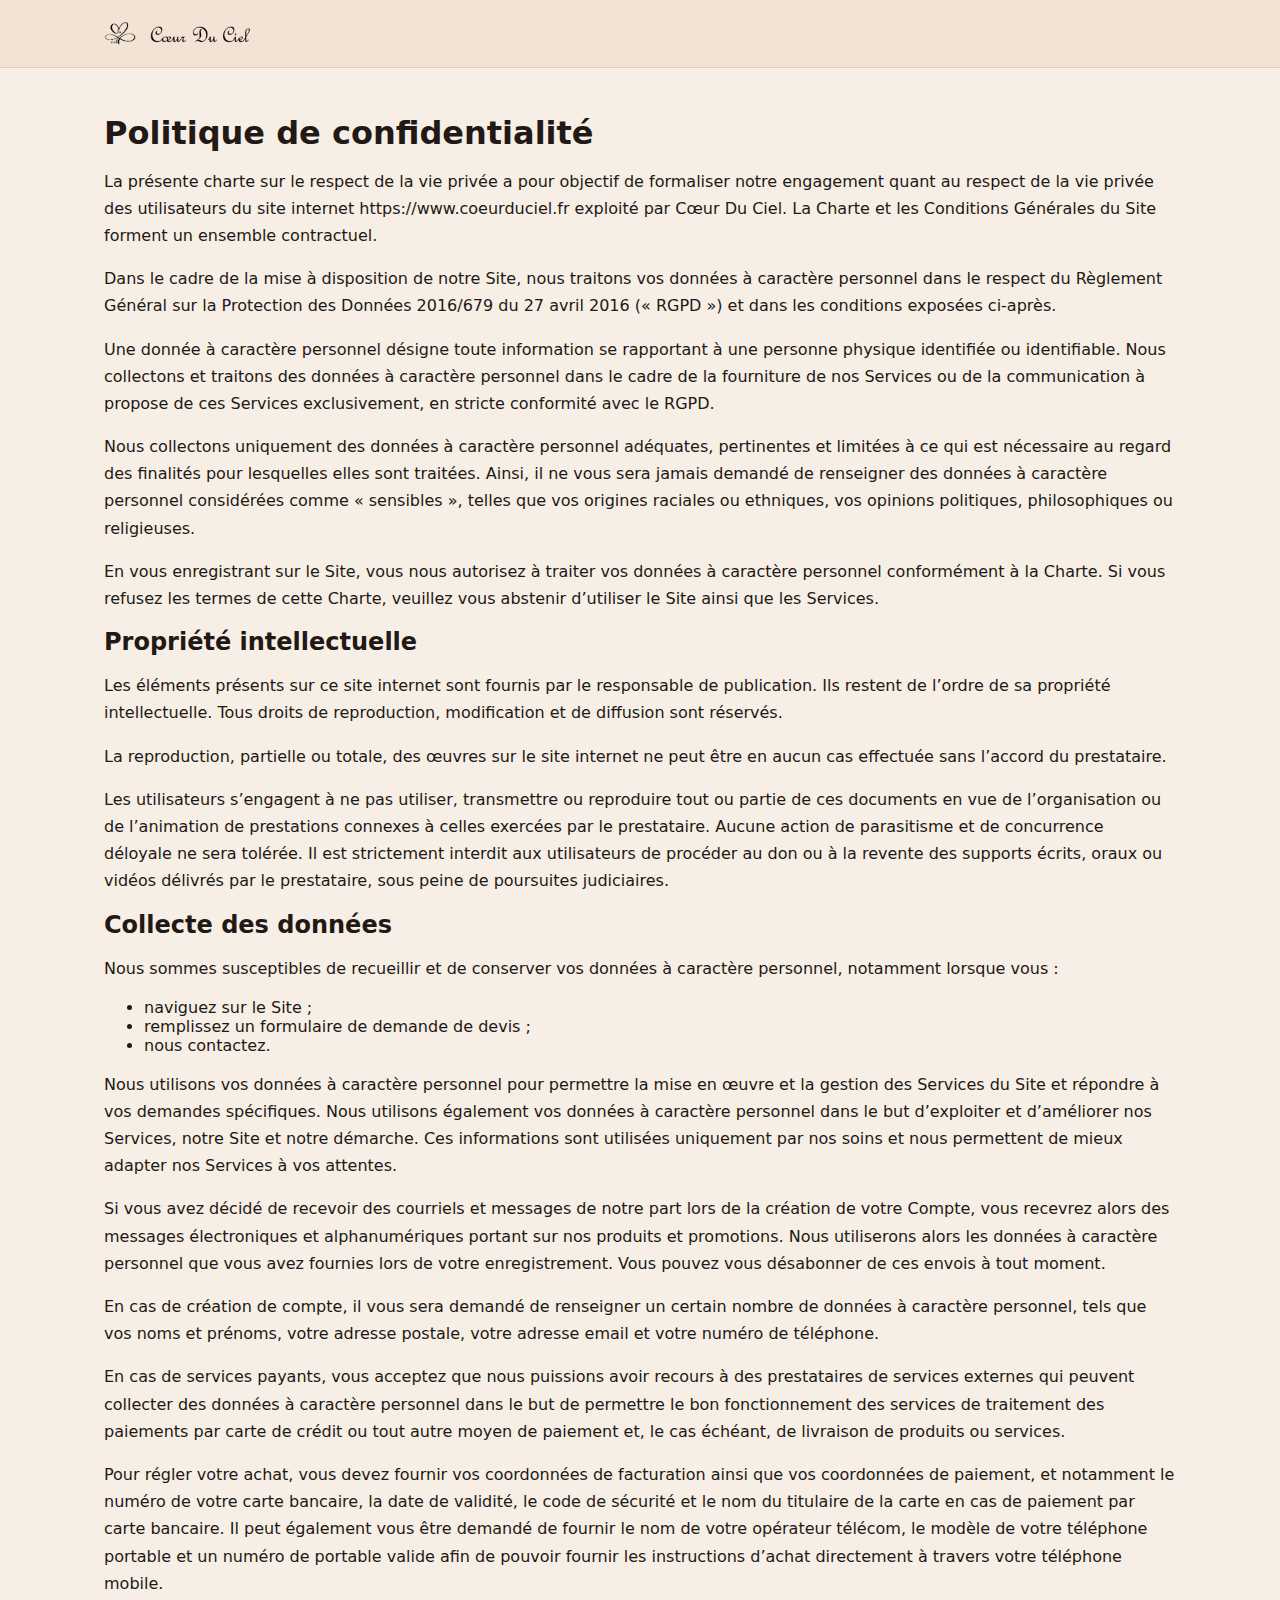
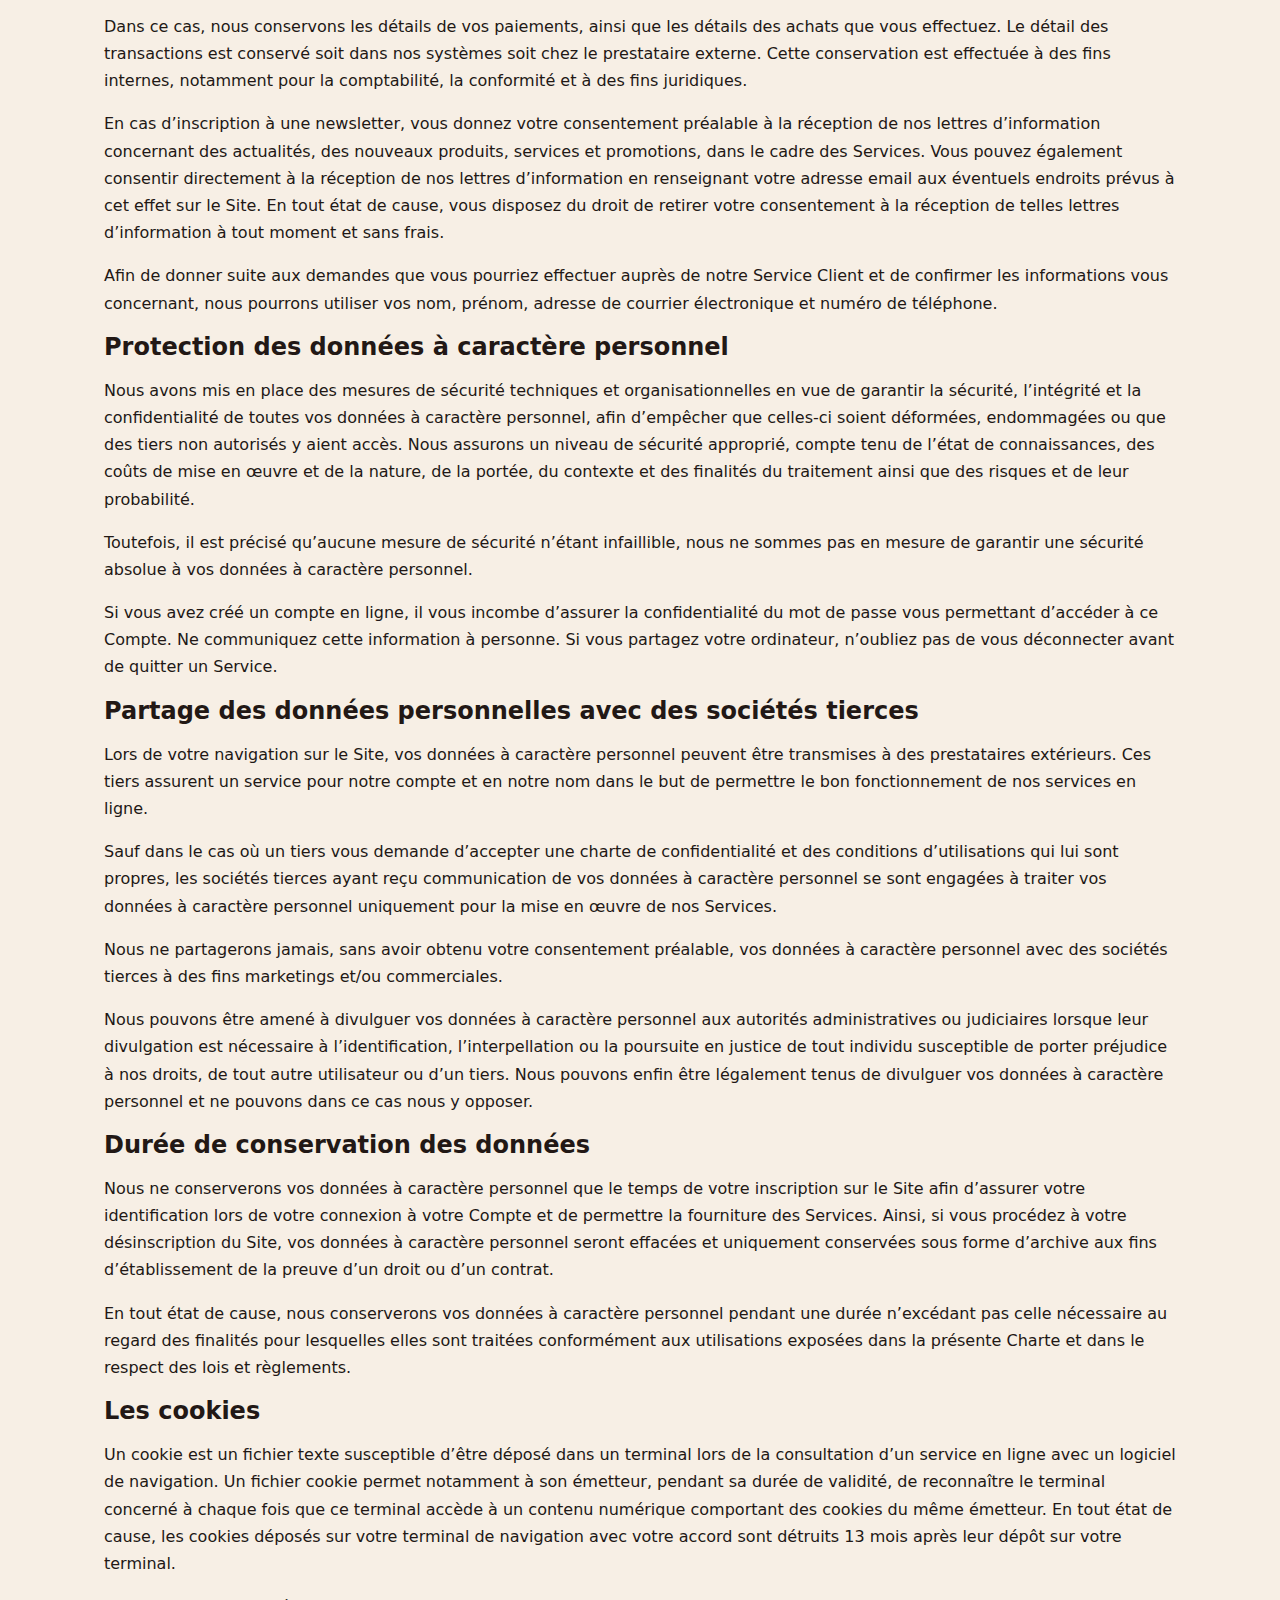
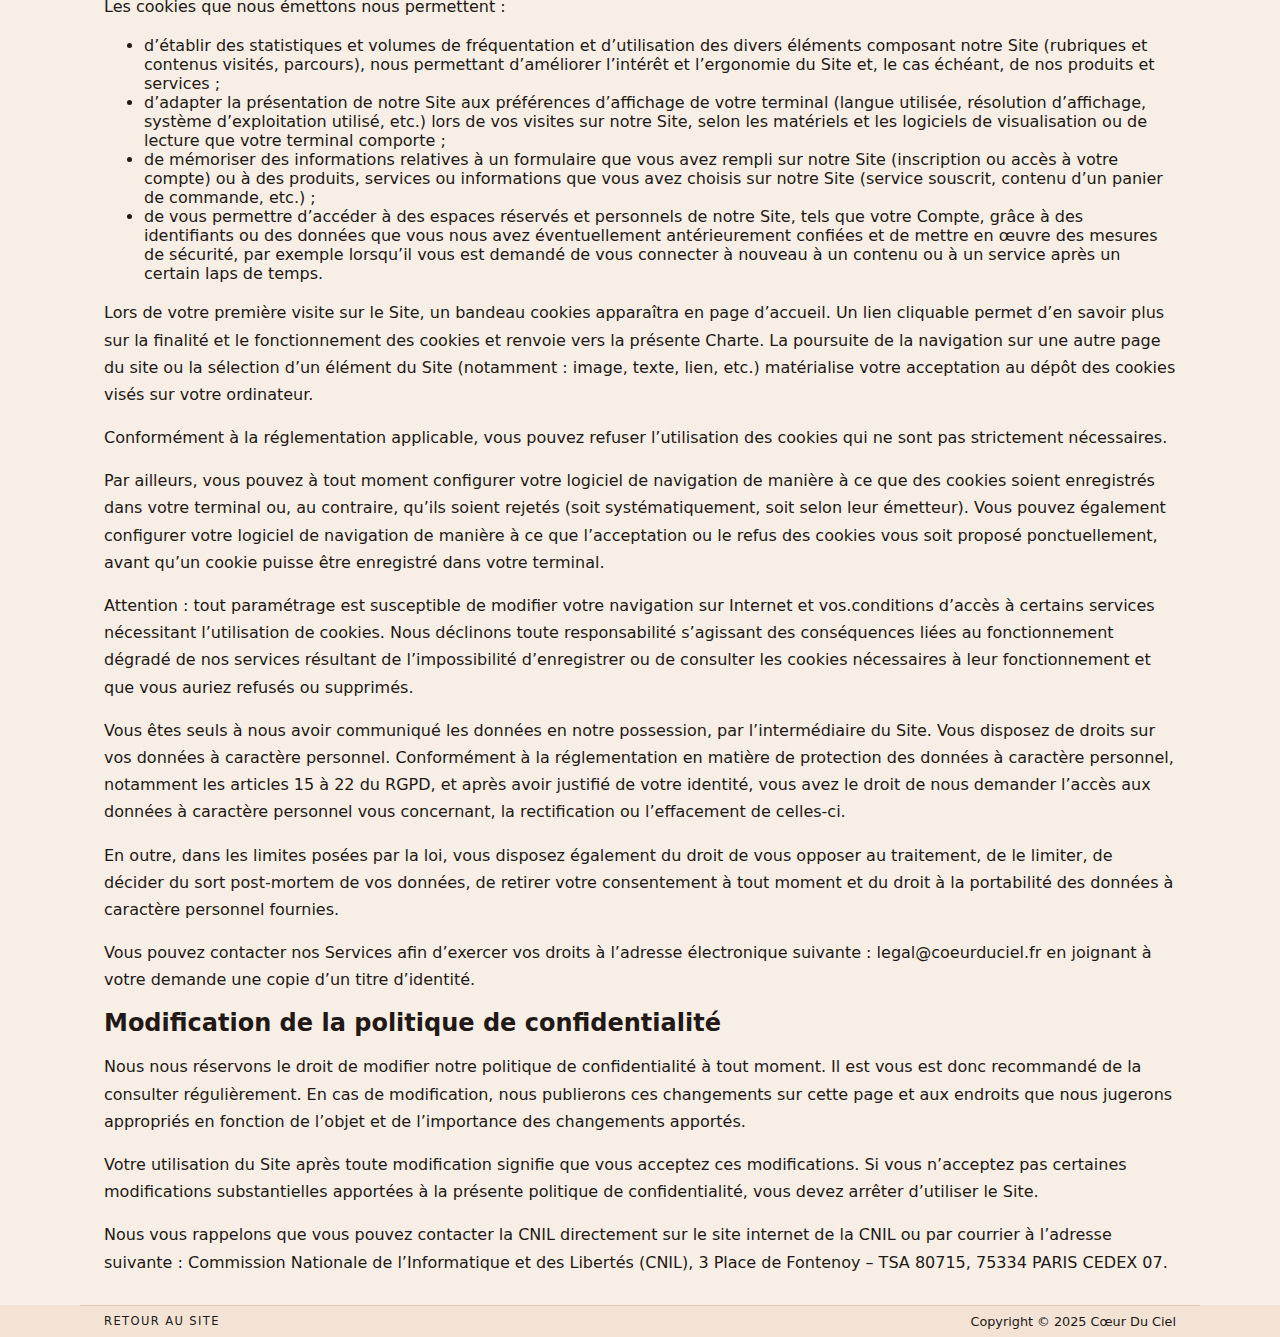
<file: politique-confidentialite.html>
<!DOCTYPE html>
<html lang="fr">
<head>
  <meta charset="UTF-8" />
  <meta name="viewport" content="width=device-width, initial-scale=1.0" />
  <title>Politique de confidentialité - Coeur Du Ciel (CDC)</title>
  <link rel="stylesheet" href="styles.css" />
</head>
<body>
  <header class="site-header">
    <div class="container header-inner">
      <a href="index.html#home" class="brand">
        <img src="image/logoCDC.png" alt="CDC symbol" class="brand-logo" />
        <img src="image/nom.png" alt="Cœur Du Ciel (CDC)" class="brand-wordmark" />
      </a>
    </div>
  </header>

  <main>
    <section class="section neutral-section">
      <div class="container scroll-target">
        <h1>Politique de confidentialité</h1>

        <p>La présente charte sur le respect de la vie privée a pour objectif de formaliser notre engagement quant au respect de la vie privée des utilisateurs du site internet https://www.coeurduciel.fr exploité par Cœur Du Ciel. La Charte et les Conditions Générales du Site forment un ensemble contractuel.</p>
        <p>Dans le cadre de la mise à disposition de notre Site, nous traitons vos données à caractère personnel dans le respect du Règlement Général sur la Protection des Données 2016/679 du 27 avril 2016 (« RGPD ») et dans les conditions exposées ci-après.</p>
        <p>Une donnée à caractère personnel désigne toute information se rapportant à une personne physique identifiée ou identifiable. Nous collectons et traitons des données à caractère personnel dans le cadre de la fourniture de nos Services ou de la communication à propose de ces Services exclusivement, en stricte conformité avec le RGPD.</p>
        <p>Nous collectons uniquement des données à caractère personnel adéquates, pertinentes et limitées à ce qui est nécessaire au regard des finalités pour lesquelles elles sont traitées. Ainsi, il ne vous sera jamais demandé de renseigner des données à caractère personnel considérées comme « sensibles », telles que vos origines raciales ou ethniques, vos opinions politiques, philosophiques ou religieuses.</p>
        <p>En vous enregistrant sur le Site, vous nous autorisez à traiter vos données à caractère personnel conformément à la Charte. Si vous refusez les termes de cette Charte, veuillez vous abstenir d’utiliser le Site ainsi que les Services.</p>

        <h2>Propriété intellectuelle</h2>
        <p>Les éléments présents sur ce site internet sont fournis par le responsable de publication. Ils restent de l’ordre de sa propriété intellectuelle. Tous droits de reproduction, modification et de diffusion sont réservés.</p>
        <p>La reproduction, partielle ou totale, des œuvres sur le site internet ne peut être en aucun cas effectuée sans l’accord du prestataire.</p>
        <p>Les utilisateurs s’engagent à ne pas utiliser, transmettre ou reproduire tout ou partie de ces documents en vue de l’organisation ou de l’animation de prestations connexes à celles exercées par le prestataire. Aucune action de parasitisme et de concurrence déloyale ne sera tolérée. Il est strictement interdit aux utilisateurs de procéder au don ou à la revente des supports écrits, oraux ou vidéos délivrés par le prestataire, sous peine de poursuites judiciaires.</p>

        <h2>Collecte des données</h2>
        <p>Nous sommes susceptibles de recueillir et de conserver vos données à caractère personnel, notamment lorsque vous :</p>
        <ul>
          <li>naviguez sur le Site ;</li>
          <li>remplissez un formulaire de demande de devis ;</li>
          <li>nous contactez.</li>
        </ul>
        <p>Nous utilisons vos données à caractère personnel pour permettre la mise en œuvre et la gestion des Services du Site et répondre à vos demandes spécifiques. Nous utilisons également vos données à caractère personnel dans le but d’exploiter et d’améliorer nos Services, notre Site et notre démarche. Ces informations sont utilisées uniquement par nos soins et nous permettent de mieux adapter nos Services à vos attentes.</p>
        <p>Si vous avez décidé de recevoir des courriels et messages de notre part lors de la création de votre Compte, vous recevrez alors des messages électroniques et alphanumériques portant sur nos produits et promotions. Nous utiliserons alors les données à caractère personnel que vous avez fournies lors de votre enregistrement. Vous pouvez vous désabonner de ces envois à tout moment.</p>
        <p>En cas de création de compte, il vous sera demandé de renseigner un certain nombre de données à caractère personnel, tels que vos noms et prénoms, votre adresse postale, votre adresse email et votre numéro de téléphone.</p>
        <p>En cas de services payants, vous acceptez que nous puissions avoir recours à des prestataires de services externes qui peuvent collecter des données à caractère personnel dans le but de permettre le bon fonctionnement des services de traitement des paiements par carte de crédit ou tout autre moyen de paiement et, le cas échéant, de livraison de produits ou services.</p>
        <p>Pour régler votre achat, vous devez fournir vos coordonnées de facturation ainsi que vos coordonnées de paiement, et notamment le numéro de votre carte bancaire, la date de validité, le code de sécurité et le nom du titulaire de la carte en cas de paiement par carte bancaire. Il peut également vous être demandé de fournir le nom de votre opérateur télécom, le modèle de votre téléphone portable et un numéro de portable valide afin de pouvoir fournir les instructions d’achat directement à travers votre téléphone mobile.</p>
        <p>Dans ce cas, nous conservons les détails de vos paiements, ainsi que les détails des achats que vous effectuez. Le détail des transactions est conservé soit dans nos systèmes soit chez le prestataire externe. Cette conservation est effectuée à des fins internes, notamment pour la comptabilité, la conformité et à des fins juridiques.</p>
        <p>En cas d’inscription à une newsletter, vous donnez votre consentement préalable à la réception de nos lettres d’information concernant des actualités, des nouveaux produits, services et promotions, dans le cadre des Services. Vous pouvez également consentir directement à la réception de nos lettres d’information en renseignant votre adresse email aux éventuels endroits prévus à cet effet sur le Site. En tout état de cause, vous disposez du droit de retirer votre consentement à la réception de telles lettres d’information à tout moment et sans frais.</p>
        <p>Afin de donner suite aux demandes que vous pourriez effectuer auprès de notre Service Client et de confirmer les informations vous concernant, nous pourrons utiliser vos nom, prénom, adresse de courrier électronique et numéro de téléphone.</p>

        <h2>Protection des données à caractère personnel</h2>
        <p>Nous avons mis en place des mesures de sécurité techniques et organisationnelles en vue de garantir la sécurité, l’intégrité et la confidentialité de toutes vos données à caractère personnel, afin d’empêcher que celles-ci soient déformées, endommagées ou que des tiers non autorisés y aient accès. Nous assurons un niveau de sécurité approprié, compte tenu de l’état de connaissances, des coûts de mise en œuvre et de la nature, de la portée, du contexte et des finalités du traitement ainsi que des risques et de leur probabilité.</p>
        <p>Toutefois, il est précisé qu’aucune mesure de sécurité n’étant infaillible, nous ne sommes pas en mesure de garantir une sécurité absolue à vos données à caractère personnel.</p>
        <p>Si vous avez créé un compte en ligne, il vous incombe d’assurer la confidentialité du mot de passe vous permettant d’accéder à ce Compte. Ne communiquez cette information à personne. Si vous partagez votre ordinateur, n’oubliez pas de vous déconnecter avant de quitter un Service.</p>

        <h2>Partage des données personnelles avec des sociétés tierces</h2>
        <p>Lors de votre navigation sur le Site, vos données à caractère personnel peuvent être transmises à des prestataires extérieurs. Ces tiers assurent un service pour notre compte et en notre nom dans le but de permettre le bon fonctionnement de nos services en ligne.</p>
        <p>Sauf dans le cas où un tiers vous demande d’accepter une charte de confidentialité et des conditions d’utilisations qui lui sont propres, les sociétés tierces ayant reçu communication de vos données à caractère personnel se sont engagées à traiter vos données à caractère personnel uniquement pour la mise en œuvre de nos Services.</p>
        <p>Nous ne partagerons jamais, sans avoir obtenu votre consentement préalable, vos données à caractère personnel avec des sociétés tierces à des fins marketings et/ou commerciales.</p>
        <p>Nous pouvons être amené à divulguer vos données à caractère personnel aux autorités administratives ou judiciaires lorsque leur divulgation est nécessaire à l’identification, l’interpellation ou la poursuite en justice de tout individu susceptible de porter préjudice à nos droits, de tout autre utilisateur ou d’un tiers. Nous pouvons enfin être légalement tenus de divulguer vos données à caractère personnel et ne pouvons dans ce cas nous y opposer.</p>

        <h2>Durée de conservation des données</h2>
        <p>Nous ne conserverons vos données à caractère personnel que le temps de votre inscription sur le Site afin d’assurer votre identification lors de votre connexion à votre Compte et de permettre la fourniture des Services. Ainsi, si vous procédez à votre désinscription du Site, vos données à caractère personnel seront effacées et uniquement conservées sous forme d’archive aux fins d’établissement de la preuve d’un droit ou d’un contrat.</p>
        <p>En tout état de cause, nous conserverons vos données à caractère personnel pendant une durée n’excédant pas celle nécessaire au regard des finalités pour lesquelles elles sont traitées conformément aux utilisations exposées dans la présente Charte et dans le respect des lois et règlements.</p>

        <h2>Les cookies</h2>
        <p>Un cookie est un fichier texte susceptible d’être déposé dans un terminal lors de la consultation d’un service en ligne avec un logiciel de navigation. Un fichier cookie permet notamment à son émetteur, pendant sa durée de validité, de reconnaître le terminal concerné à chaque fois que ce terminal accède à un contenu numérique comportant des cookies du même émetteur. En tout état de cause, les cookies déposés sur votre terminal de navigation avec votre accord sont détruits 13 mois après leur dépôt sur votre terminal.</p>
        <p>Les cookies que nous émettons nous permettent :</p>
        <ul>
          <li>d’établir des statistiques et volumes de fréquentation et d’utilisation des divers éléments composant notre Site (rubriques et contenus visités, parcours), nous permettant d’améliorer l’intérêt et l’ergonomie du Site et, le cas échéant, de nos produits et services ;</li>
          <li>d’adapter la présentation de notre Site aux préférences d’affichage de votre terminal (langue utilisée, résolution d’affichage, système d’exploitation utilisé, etc.) lors de vos visites sur notre Site, selon les matériels et les logiciels de visualisation ou de lecture que votre terminal comporte ;</li>
          <li>de mémoriser des informations relatives à un formulaire que vous avez rempli sur notre Site (inscription ou accès à votre compte) ou à des produits, services ou informations que vous avez choisis sur notre Site (service souscrit, contenu d’un panier de commande, etc.) ;</li>
          <li>de vous permettre d’accéder à des espaces réservés et personnels de notre Site, tels que votre Compte, grâce à des identifiants ou des données que vous nous avez éventuellement antérieurement confiées et de mettre en œuvre des mesures de sécurité, par exemple lorsqu’il vous est demandé de vous connecter à nouveau à un contenu ou à un service après un certain laps de temps.</li>
        </ul>
        <p>Lors de votre première visite sur le Site, un bandeau cookies apparaîtra en page d’accueil. Un lien cliquable permet d’en savoir plus sur la finalité et le fonctionnement des cookies et renvoie vers la présente Charte. La poursuite de la navigation sur une autre page du site ou la sélection d’un élément du Site (notamment : image, texte, lien, etc.) matérialise votre acceptation au dépôt des cookies visés sur votre ordinateur.</p>
        <p>Conformément à la réglementation applicable, vous pouvez refuser l’utilisation des cookies qui ne sont pas strictement nécessaires.</p>
        <p>Par ailleurs, vous pouvez à tout moment configurer votre logiciel de navigation de manière à ce que des cookies soient enregistrés dans votre terminal ou, au contraire, qu’ils soient rejetés (soit systématiquement, soit selon leur émetteur). Vous pouvez également configurer votre logiciel de navigation de manière à ce que l’acceptation ou le refus des cookies vous soit proposé ponctuellement, avant qu’un cookie puisse être enregistré dans votre terminal.</p>
        <p>Attention : tout paramétrage est susceptible de modifier votre navigation sur Internet et vos.conditions d’accès à certains services nécessitant l’utilisation de cookies. Nous déclinons toute responsabilité s’agissant des conséquences liées au fonctionnement dégradé de nos services résultant de l’impossibilité d’enregistrer ou de consulter les cookies nécessaires à leur fonctionnement et que vous auriez refusés ou supprimés.</p>
        <p>Vous êtes seuls à nous avoir communiqué les données en notre possession, par l’intermédiaire du Site. Vous disposez de droits sur vos données à caractère personnel. Conformément à la réglementation en matière de protection des données à caractère personnel, notamment les articles 15 à 22 du RGPD, et après avoir justifié de votre identité, vous avez le droit de nous demander l’accès aux données à caractère personnel vous concernant, la rectification ou l’effacement de celles-ci.</p>
        <p>En outre, dans les limites posées par la loi, vous disposez également du droit de vous opposer au traitement, de le limiter, de décider du sort post-mortem de vos données, de retirer votre consentement à tout moment et du droit à la portabilité des données à caractère personnel fournies.</p>
        <p>Vous pouvez contacter nos Services afin d’exercer vos droits à l’adresse électronique suivante : legal@coeurduciel.fr en joignant à votre demande une copie d’un titre d’identité.</p>

        <h2>Modification de la politique de confidentialité</h2>
        <p>Nous nous réservons le droit de modifier notre politique de confidentialité à tout moment. Il est vous est donc recommandé de la consulter régulièrement. En cas de modification, nous publierons ces changements sur cette page et aux endroits que nous jugerons appropriés en fonction de l’objet et de l’importance des changements apportés.</p>
        <p>Votre utilisation du Site après toute modification signifie que vous acceptez ces modifications. Si vous n’acceptez pas certaines modifications substantielles apportées à la présente politique de confidentialité, vous devez arrêter d’utiliser le Site.</p>
        <p>Nous vous rappelons que vous pouvez contacter la CNIL directement sur le site internet de la CNIL ou par courrier à l’adresse suivante : Commission Nationale de l’Informatique et des Libertés (CNIL), 3 Place de Fontenoy – TSA 80715, 75334 PARIS CEDEX 07.</p>
      </div>
    </section>
  </main>

  <footer class="site-footer">
    <div class="container footer-inner">
      <div class="footer-links">
        <a href="index.html#home">Retour au site</a>
      </div>
      <p class="footer-copy">Copyright © 2025 Cœur Du Ciel</p>
    </div>
  </footer>
</body>
</html>
</file>
<file: styles.css>
:root {
  --bg-main: #f1e3d4;
  --bg-neutral: #f7efe5;
  --text-main: #221815;
  --accent: #b7695c;
  --accent-soft: #f0c7b8;
  --border-soft: #d2b8a6;
  --surface: #f9f3ec;
  --shadow-soft: 0 12px 30px rgba(0, 0, 0, 0.06);
}

* {
  box-sizing: border-box;
}

body {
  margin: 0;
  font-family: "Montserrat", system-ui, -apple-system, BlinkMacSystemFont, "Segoe UI", sans-serif;
  color: var(--text-main);
  background: var(--bg-main);
}

img {
  max-width: 100%;
  display: block;
}

a {
  color: inherit;
  text-decoration: none;
}

.container {
  width: 100%;
  max-width: 1120px;
  margin: 0 auto;
  padding: 0 1.5rem;
}

.section {
  padding: 3.8rem 0;
}

main > .section:last-of-type {
  padding-bottom: 0.8rem;
}

.legal-section {
  padding-bottom: 10px;
}

.scroll-target {
  scroll-margin-top: 7rem;
}

/* Fine-tune About section so its title is never hidden under the header */
#about.scroll-target {
  scroll-margin-top: 8.2rem;
}

.neutral-section {
  background: var(--bg-neutral);
}

.eyebrow {
  text-transform: uppercase;
  letter-spacing: 0.18em;
  font-size: 0.76rem;
  font-weight: 600;
  margin-bottom: 0.75rem;
}

h1,
h2,
h3 {
  margin: 0 0 1rem;
}

p {
  margin: 0 0 1rem;
  line-height: 1.7;
}

.btn {
  display: inline-flex;
  align-items: center;
  justify-content: center;
  padding: 0.85rem 1.8rem;
  border-radius: 999px;
  font-size: 0.9rem;
  font-weight: 600;
  border: 1px solid transparent;
  cursor: pointer;
  transition: background 0.2s ease, color 0.2s ease, border-color 0.2s ease, transform 0.1s ease;
}

.btn.primary {
  background: var(--accent);
  color: #fff;
}

.btn.ghost {
  background: transparent;
  border-color: var(--text-main);
}

.btn.full {
  width: 100%;
}

.btn:hover {
  transform: translateY(-1px);
  box-shadow: 0 6px 18px rgba(0, 0, 0, 0.08);
}

/* Header */

.site-header {
  position: fixed;
  top: 0;
  left: 0;
  right: 0;
  z-index: 50;
  background: rgba(241, 227, 212, 0.96);
  backdrop-filter: blur(10px);
  border-bottom: 1px solid rgba(176, 145, 120, 0.3);
}

.header-inner {
  display: flex;
  align-items: center;
  justify-content: space-between;
  padding: 1.1rem 1.5rem;
}

.nav-toggle {
  display: none;
  position: relative;
  width: 32px;
  height: 24px;
  border: none;
  background: transparent;
  padding: 0;
  cursor: pointer;
}

.nav-toggle span {
  position: absolute;
  left: 0;
  right: 0;
  height: 2px;
  background: var(--text-main);
  border-radius: 999px;
}

.nav-toggle span:first-child {
  top: 6px;
}

.nav-toggle span:last-child {
  bottom: 6px;
}

.header-top {
  display: flex;
  align-items: center;
  justify-content: space-between;
  gap: 1.5rem;
  width: 100%;
}

.brand {
  display: flex;
  align-items: center;
  gap: 0.6rem;
  font-weight: 600;
  font-size: 0.95rem;
}

.brand-logo {
  width: 32px;
  height: 32px;
  object-fit: contain;
}

.brand-wordmark {
  height: 20px;
  width: auto;
  object-fit: contain;
}

.lang-switch {
  display: flex;
  align-items: center;
  gap: 0.35rem;
}

.lang-button {
  border-radius: 999px;
  border: 1px solid rgba(0, 0, 0, 0.6);
  padding: 0.15rem 0.55rem;
  font-size: 0.7rem;
  text-transform: uppercase;
  letter-spacing: 0.12em;
  background: transparent;
  cursor: pointer;
}

.lang-button.active {
  border-color: var(--text-main);
}

.main-nav {
  display: flex;
  gap: 1.5rem;
  font-size: 0.68rem;
  text-transform: uppercase;
  letter-spacing: 0.12em;
}

.nav-link {
  position: relative;
  padding-top: 0.35rem;
  padding-bottom: 0.15rem;
  line-height: 1;
}

.nav-link::after {
  content: "";
  position: absolute;
  left: 0;
  bottom: 0;
  width: 0;
  height: 1px;
  background: var(--text-main);
  transition: width 0.2s ease;
}

.nav-link:hover::after,
.nav-link.active::after {
  width: 100%;
}

main {
  padding-top: 3.3rem;
  padding-bottom: 0;
}

/* Hero */

.hero-section {
  min-height: calc(100vh - 9rem);
  display: flex;
  flex-direction: column;
  justify-content: center;
}

.hero-card {
  background: var(--surface);
  border: 1px solid var(--border-soft);
  box-shadow: var(--shadow-soft);
  display: grid;
  grid-template-columns: minmax(0, 1.1fr) minmax(0, 1.1fr);
  gap: 3rem;
  padding: 2.8rem 2.5rem;
}

.hero-text h1 {
  font-size: clamp(2.2rem, 3vw, 2.8rem);
}

.subheadline {
  font-size: 1rem;
  max-width: 30rem;
}

.hero-actions {
  display: flex;
  gap: 1rem;
  margin: 1.8rem 0 2.2rem;
}

.hero-services h2 {
  font-size: 1rem;
  margin-bottom: 0.6rem;
}

.pill-row {
  display: flex;
  flex-wrap: wrap;
  gap: 0.6rem;
}

.pill {
  padding: 0.35rem 0.9rem;
  border-radius: 999px;
  border: 1px solid var(--border-soft);
  font-size: 0.78rem;
}

.hero-media {
  display: flex;
  align-items: center;
}

.hero-image-wrapper {
  width: 100%;
  border-radius: 12px;
  overflow: hidden;
  border: 1px solid var(--border-soft);
  background: #f7efe5;
  aspect-ratio: 4 / 3;
}

.hero-image {
  width: 100%;
  height: auto;
  display: block;
}

.hero-image-caption {
  padding: 0.5rem 0.9rem 0.7rem;
  font-size: 0.7rem;
  text-transform: uppercase;
  letter-spacing: 0.16em;
}

.hero-bottom {
  margin-top: 2.5rem;
}

.hero-stats {
  display: flex;
  gap: 3rem;
  flex-wrap: wrap;
}

.stat-item {
  min-width: 140px;
}

.stat-number {
  font-weight: 700;
  font-size: 1.3rem;
}

.stat-label {
  display: block;
  font-size: 0.8rem;
  opacity: 0.85;
}

/* About */

.split-layout {
  display: grid;
  grid-template-columns: minmax(0, 1.1fr) minmax(0, 1fr);
  gap: 3rem;
}

.highlights h3 {
  margin-bottom: 0.75rem;
}

.highlights ul {
  padding-left: 1.1rem;
  margin: 0;
}

.highlights li {
  margin-bottom: 0.5rem;
}

/* Services */

.section-heading {
  max-width: 36rem;
  margin-bottom: 2.5rem;
}

.services-grid {
  display: grid;
  grid-template-columns: repeat(2, minmax(0, 1fr));
  gap: 3rem;
}

.apps-grid {
  gap: 2.4rem;
}

.app-card {
  background: var(--surface);
  border-radius: 12px;
  padding: 1.6rem 1.5rem;
  border: 1px solid var(--border-soft);
  box-shadow: var(--shadow-soft);
  transition: transform 0.15s ease, box-shadow 0.15s ease;
}

.app-card:hover {
  transform: translateY(-2px);
  box-shadow: 0 14px 34px rgba(0, 0, 0, 0.09);
}

.app-card h3 {
  margin-bottom: 0.75rem;
}

.app-card ul {
  padding-left: 1.1rem;
  margin: 0 0 0.9rem;
}

.service-column h3 {
  margin-bottom: 0.75rem;
}

.service-column ul {
  list-style: none;
  padding: 0;
  margin: 0;
}

.service-column li {
  padding: 0.35rem 0;
  border-bottom: 1px solid rgba(0, 0, 0, 0.06);
  font-size: 0.95rem;
}

.section-cta {
  margin-top: 2.5rem;
}

/* Portfolio */

.portfolio-grid {
  display: grid;
  grid-template-columns: repeat(4, minmax(0, 1fr));
  gap: 2rem;
}

.portfolio-card {
  background: var(--surface);
  border-radius: 10px;
  padding: 1.7rem 1.6rem;
  border: 1px solid var(--border-soft);
  box-shadow: var(--shadow-soft);
}

.portfolio-card h3 {
  font-size: 1.05rem;
}

.tag {
  display: inline-flex;
  margin-top: 0.5rem;
  padding: 0.25rem 0.7rem;
  border-radius: 999px;
  background: var(--accent-soft);
  font-size: 0.75rem;
}

/* Testimonials */

.testimonials-grid {
  display: grid;
  grid-template-columns: repeat(3, minmax(0, 1fr));
  gap: 2rem;
}

.testimonial-card {
  margin: 0;
  padding: 1.8rem 1.6rem;
  border-radius: 12px;
  background: var(--surface);
  border: 1px solid var(--border-soft);
}

.testimonial-card blockquote {
  margin: 0 0 1rem;
  font-style: italic;
}

.testimonial-card figcaption {
  font-size: 0.85rem;
  opacity: 0.85;
}

/* Contact */

.contact-layout {
  display: grid;
  grid-template-columns: minmax(0, 1.1fr) minmax(0, 1.1fr);
  gap: 3rem;
}

.contact-info p {
  margin-bottom: 0.75rem;
}

.social-links {
  margin-top: 1.4rem;
}

.social-icons {
  display: flex;
  gap: 0.6rem;
  margin-top: 0.6rem;
}

.social-icon {
  width: 32px;
  height: 32px;
  display: inline-flex;
  align-items: center;
  justify-content: center;
  border-radius: 999px;
  border: 1px solid var(--text-main);
  font-size: 0.78rem;
  text-transform: uppercase;
}

.contact-form {
  background: var(--surface);
  border-radius: 12px;
  padding: 2rem 1.8rem;
  border: 1px solid var(--border-soft);
  box-shadow: var(--shadow-soft);
}

.form-row {
  display: flex;
  flex-wrap: wrap;
  gap: 1rem;
}

.form-group {
  flex: 1 1 0;
  display: flex;
  flex-direction: column;
}

.form-group.full {
  flex-basis: 100%;
}

label {
  font-size: 0.8rem;
  text-transform: uppercase;
  letter-spacing: 0.12em;
  margin-bottom: 0.35rem;
}

input,
textarea {
  border-radius: 6px;
  border: 1px solid rgba(0, 0, 0, 0.18);
  padding: 0.65rem 0.75rem;
  font-family: inherit;
  font-size: 0.9rem;
  background: #fff;
}

input:focus,
textarea:focus {
  outline: 2px solid var(--accent-soft);
  outline-offset: 1px;
}

.form-feedback {
  font-size: 0.85rem;
  margin-top: 0.8rem;
}

.form-feedback.error {
  color: #a03232;
}

.form-feedback.success {
  color: #1a7b4b;
}

/* Footer */

.site-footer {
  background: rgba(241, 227, 212, 0.96);
}

.footer-inner {
  display: flex;
  justify-content: space-between;
  align-items: center;
  border-top: 1px solid rgba(176, 145, 120, 0.3);
  padding: 5px 1.5rem;
  font-size: 0.8rem;
}

.footer-links {
  display: flex;
  gap: 1rem;
}

.footer-links a {
  text-transform: uppercase;
  letter-spacing: 0.12em;
  font-size: 0.72rem;
}

.footer-copy {
  margin: 0;
}

/* Responsive */

/* Slightly tighten nav text and spacing on medium screens
   so long French labels fit in one row */
@media (max-width: 1100px) {
  .main-nav {
    font-size: 0.64rem;
    gap: 1.4rem;
  }
}

@media (max-width: 900px) {
  .hero-card {
    grid-template-columns: 1fr;
    padding: 2.5rem 2rem;
  }

  .hero-media {
    order: -1;
  }

  .split-layout,
  .services-grid,
  .portfolio-grid,
  .testimonials-grid,
  .contact-layout {
    grid-template-columns: 1fr;
  }

  .portfolio-grid,
  .testimonials-grid {
    gap: 1.4rem;
  }

  .header-inner {
    flex-wrap: wrap;
    align-items: center;
    gap: 0.5rem 0.75rem;
  }

  .nav-toggle {
    display: inline-flex;
  }

  .header-inner .brand {
    flex: 0 0 auto;
  }

  .header-inner .lang-switch {
    flex: 0 0 auto;
  }

  .header-inner .main-nav {
    flex-basis: 100%;
    justify-content: flex-start;
    display: none;
    flex-direction: column;
    gap: 0.6rem;
    padding-top: 0.5rem;
  }

  .header-inner .main-nav.open {
    display: flex;
  }

  .main-nav {
    flex-wrap: wrap;
  }

  .footer-inner {
    flex-direction: column;
    gap: 0.4rem;
    align-items: flex-start;
  }
}

@media (max-width: 600px) {
  main {
    padding-top: 0;
    padding-bottom: 3.5rem;
  }

  .section {
    padding: 5rem 0;
  }

  .hero-section {
    min-height: auto;
    justify-content: flex-start;
    padding-top: 2rem;
  }

  .hero-card {
    padding: 2rem 1.4rem;
  }

  .hero-actions {
    flex-direction: column;
    align-items: stretch;
  }

  .hero-stats {
    gap: 1.6rem;
  }

  /* On very small screens, let the footer be part of the normal flow
     so content doesn't feel hidden behind it. */
  .site-footer {
    position: static;
  }
}
</file>
